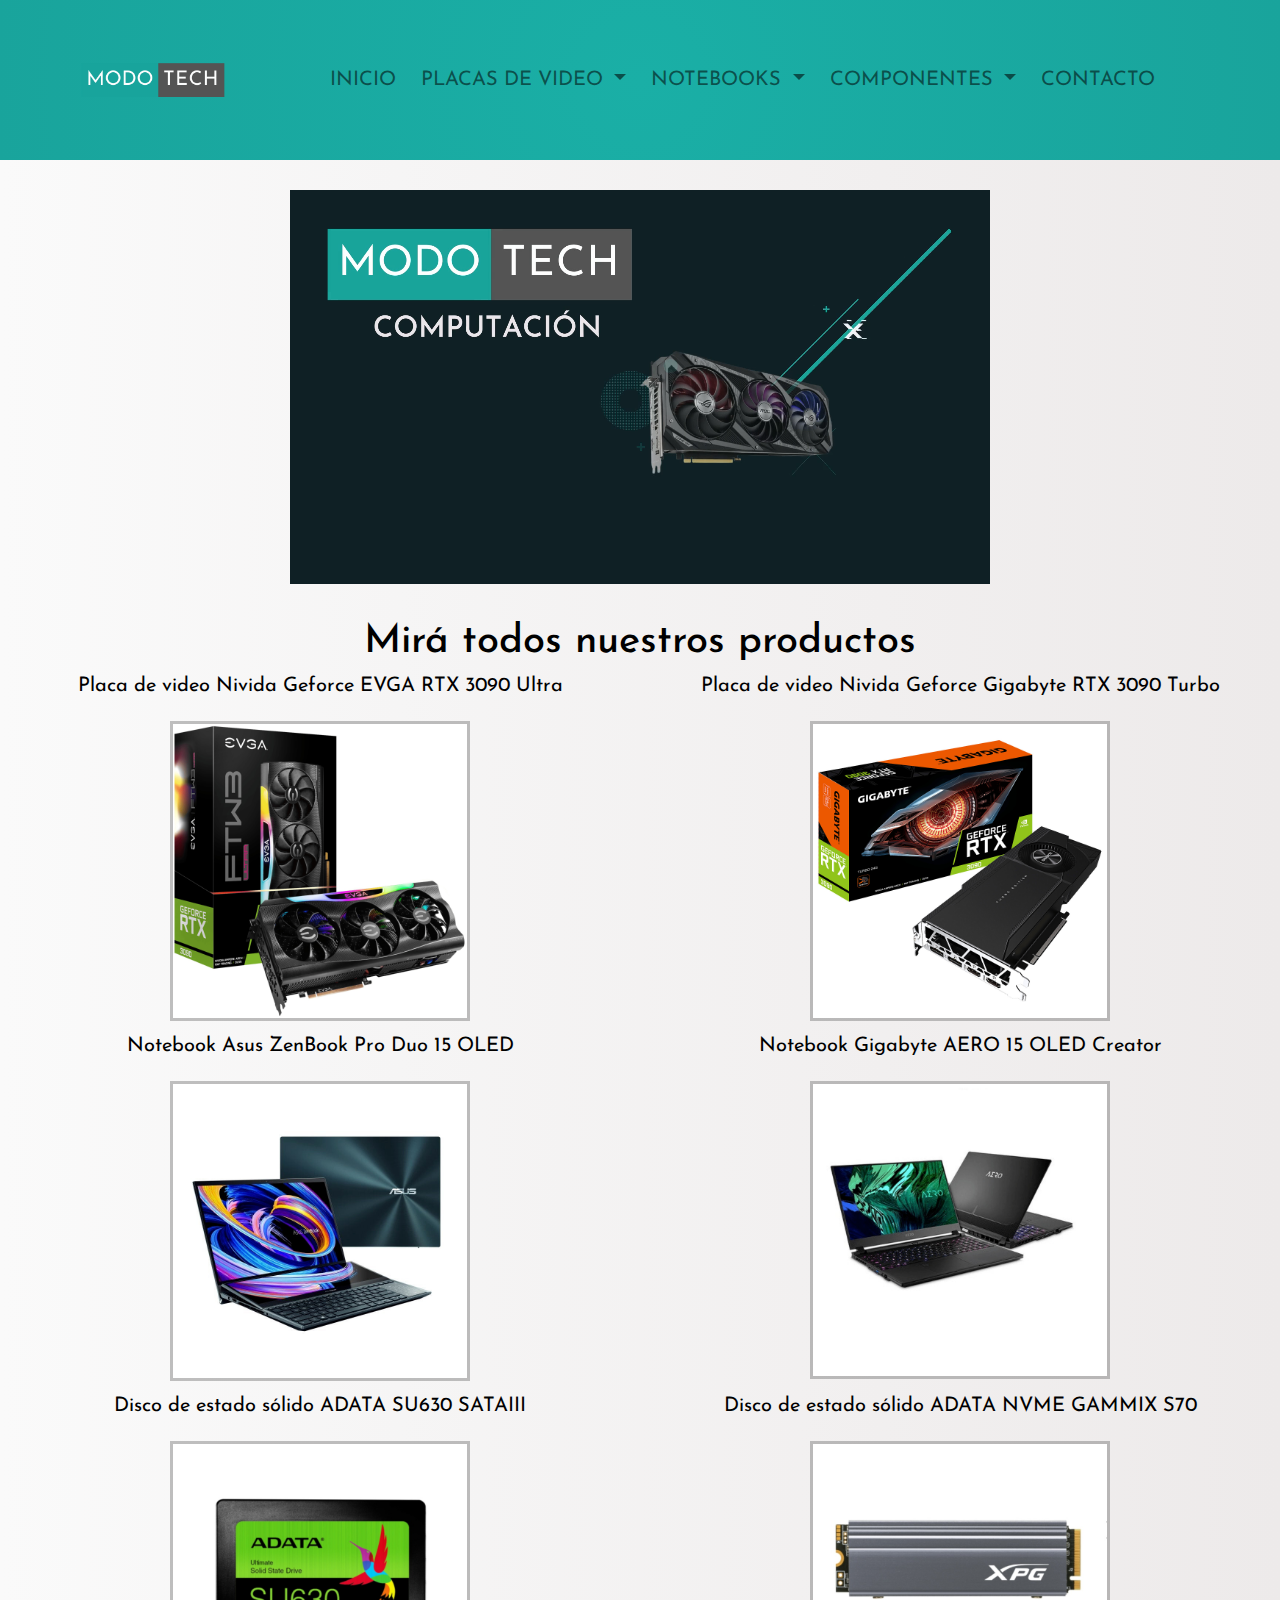
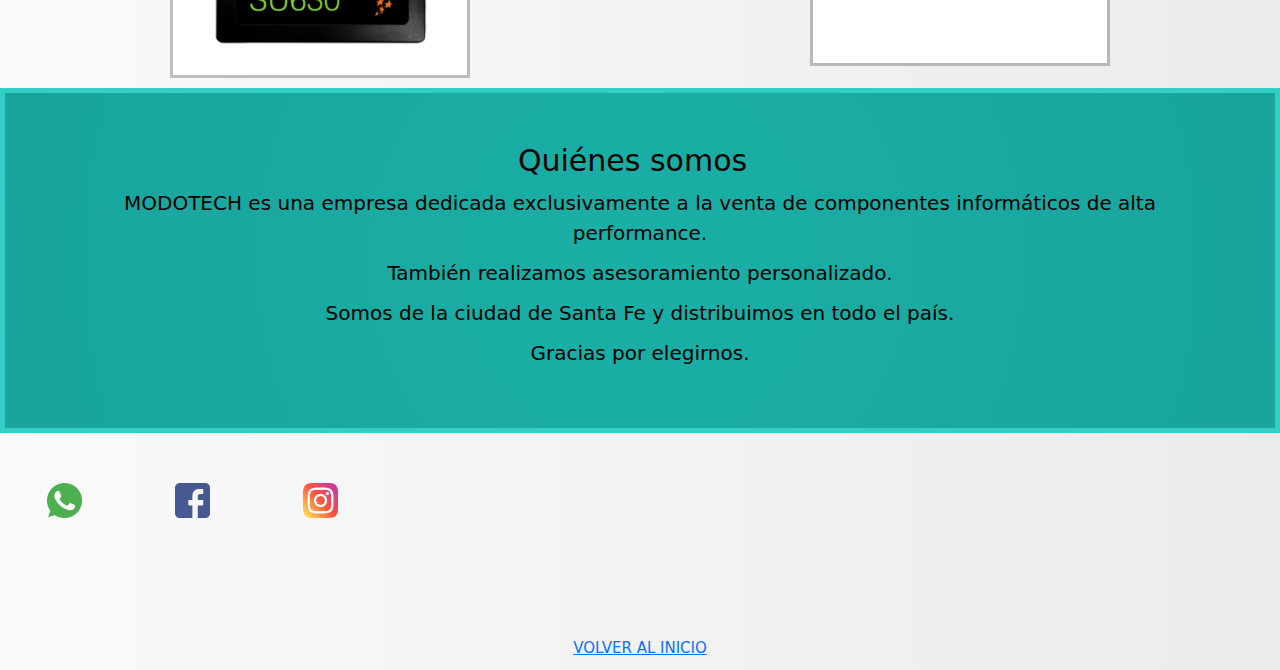
<file: index.html>
<!DOCTYPE html>
<html lang="en">

<head>
  <meta charset="UTF-8">
  <meta http-equiv="X-UA-Compatible" content="IE=edge">
  <meta name="viewport" content="width=device-width, initial-scale=1.0">
  <meta name="description" content="MODOTECH es una empresa dedicada exclusivamente a la venta de componentes informáticos de alta
  performance. Placas de video para gaming y minería. Santa Fe, Argentina">
  <meta name="keywords" content="INFORMATICA, COMPONENTES, PLACAS DE VIDEO, NOTEBOOKS, GAMER, MINERIA, SANTA FE">
  <link rel="stylesheet" href="css/bootstrap.min.css">
  <link rel="stylesheet" href="css/style.css">
  <title>MODOTECH</title>
</head>

<body>
  <header class="header">

    <nav class="header__encabezado navbar navbar-expand-lg navbar-light bg-light">
      <div class="container-fluid">
        <a class="header__logo" href="index.html"><img src="images/logo_sin_fondo.png" alt="logo modotech"
            width="100%"></a>
        <button class="navbar-toggler" type="button" data-bs-toggle="collapse" data-bs-target="#navbarNavDropdown"
          aria-controls="navbarNavDropdown" aria-expanded="false" aria-label="Toggle navigation">
          <span class="navbar-toggler-icon"></span>
        </button>
        <div class="header__nav collapse navbar-collapse" id="navbarNavDropdown">
          <ul class="navbar-nav">
            <li class="nav-item">
              <a class="nav-link" aria-current="page" href="index.html">Inicio</a>
            </li>
            <li class="nav-item dropdown">
              <a class="nav-link dropdown-toggle" href="pages/placas_video.html" id="navbarDropdownMenuLink"
                role="button" aria-expanded="false">
                Placas de Video
              </a>
              <ul class="dropdown-menu" aria-labelledby="navbarDropdownMenuLink">
                <li><a class="dropdown-item" href="pages/subitem_E3090.html">Nvidia EVGA FTW3 RTX 3090 Ultra</a></li>
                <li><a class="dropdown-item" href="pages/subitem_G3090.html">Nvidia Gigabyte RTX 3090 Turbo</a></li>
              </ul>
            </li>
            <li class="nav-item dropdown">
              <a class="nav-link dropdown-toggle" href="pages/notebooks.html" id="navbarDropdownMenuLink" role="button"
                aria-expanded="false">
                Notebooks
              </a>
              <ul class="dropdown-menu" aria-labelledby="navbarDropdownMenuLink">
                <li><a class="dropdown-item" href="pages/subitem_Asus.html">Asus ZenBook Pro Duo 15 OLED</a></li>
                <li><a class="dropdown-item" href="pages/subitem_Gigabyte.html">Gigabyte AERO 15 OLED Creator</a></li>
              </ul>
            </li>
            <li class="nav-item dropdown">
              <a class="nav-link dropdown-toggle" href="pages/componentes.html" id="navbarDropdownMenuLink"
                role="button" aria-expanded="false">
                Componentes
              </a>
              <ul class="dropdown-menu" aria-labelledby="navbarDropdownMenuLink">
                <li><a class="dropdown-item" href="pages/subitem_adataSU630.html">SSD ADATA SU630 SATAIII</a></li>
                <li><a class="dropdown-item" href="pages/subitem_adataS70.html">SSD ADATA NVME GAMMIX S70</a></li>
              </ul>
            </li>
            <li class="nav-item">
              <a class="nav-link" href="pages/contacto.html">Contacto</a>
            </li>
          </ul>
        </div>
      </div>
    </nav>

    <div class="header__bannerAnimado">
      <video src="images/banner_animado.mp4" autoplay muted width="100%"></video>
    </div>

  </header>

  <section class="productos">
    <h3 class="productos__title">Mirá todos nuestros productos</h3>

    <div class="productos__grilla">
      <p class="productos__grillaSubtitle1">Placa de video Nivida Geforce EVGA RTX 3090 Ultra</p>
      <a class="productos__grillaImg1" href="subitem_E3090.html"><img src="images/images_evgaUltra/E3090.jpg" alt="imagen EVGA 3090" width="100%"></a>
      <p class="productos__grillaSubtitle2">Placa de video Nivida Geforce Gigabyte RTX 3090 Turbo</p>
      <a class="productos__grillaImg2" href="subitem_G3090.html"><img src="images/images_gigabyteTurbo/G3090.jpg" alt="imagen Gigabyte 3090" width="100%"></a>
      <p class="productos__grillaSubtitle3">Notebook Asus ZenBook Pro Duo 15 OLED</p>
      <a class="productos__grillaImg3" href="subitem_Asus.html"><img src="images/images_asusZenBook/asus.jpg" alt="imagen Notebook Asus" width="100%"></a>
      <p class="productos__grillaSubtitle4">Notebook Gigabyte AERO 15 OLED Creator</p>
      <a class="productos__grillaImg4" href="subitem_Gigabyte.html"><img src="images/images_gigabyteAero/giga.jpg" alt="imagen Notebook Gigabyte" width="100%"></a>
      <p class="productos__grillaSubtitle5">Disco de estado sólido ADATA SU630 SATAIII</p>
      <a class="productos__grillaImg5" href="subitem_adataSU630.html"><img src="images/images_adataSU360/perfil1.jpg" alt="imagen ADATA SU630" width="100%"></a>
      <p class="productos__grillaSubtitle6">Disco de estado sólido ADATA NVME GAMMIX S70</p>
      <a class="productos__grillaImg6" href="subitem_adataS70.html"><img src="images/images_adataS70/perfil1.jpg" alt="imagen ADATA S70" width="100%"></a>
    </div>
  </section>

  <section class="quienesSomos">
    <h2 class="quienesSomos__title">Quiénes somos</h2>
    <p>MODOTECH es una empresa dedicada exclusivamente a la venta de componentes informáticos de alta
      performance.</p>
    <p>También realizamos asesoramiento personalizado.</p>
    <p>Somos de la ciudad de Santa Fe y distribuimos en todo el país.</p>
    <p>Gracias por elegirnos.</p>
  </section>

  <footer class="footer">
    <nav>
      <section class="footer__redesContacto">
        <div class="footer__redesContactoW">
          <a href="https://wa.me/+5493426118240" target="_blank"><img src="images/whatsapp.png" alt="logo whatsapp"
              width="35"></a>
        </div>
        <div class="footer__redesContactoF">
          <a href="https://www.facebook.com/mvsmodotech" target="_blank"><img src="images/facebook.png"
              alt="logo facebook" width="35"></a>
        </div>
        <div class="footer__redesContactoI">
          <a href="https://www.instagram.com/mvsmodotech/" target="_blank"><img src="images/instagram.png"
              alt="logo instagram" width="35"></a>
        </div>
        <div class="footer__redesContactoM">
          <iframe
            src="https://www.google.com/maps/embed?pb=!1m18!1m12!1m3!1d3396.703898064652!2d-60.72173118515084!3d-31.64195671436436!2m3!1f0!2f0!3f0!3m2!1i1024!2i768!4f13.1!3m3!1m2!1s0x95b5a9b4e618780f%3A0xcef8dc7813e2f527!2sParaguay%20%26%20Catamarca%2C%20Santa%20Fe!5e0!3m2!1ses-419!2sar!4v1629241493179!5m2!1ses-419!2sar"
            width="300" height="150" style="border:0;" allowfullscreen="" loading="lazy"></iframe>
        </div>
      </section>

      <div class="footer__volverInicio">
        <a href="index.html">Volver al inicio</a>
      </div>

    </nav>

  </footer>
  <script src="js/bootstrap.min.js"></script>
</body>

</html>
</file>
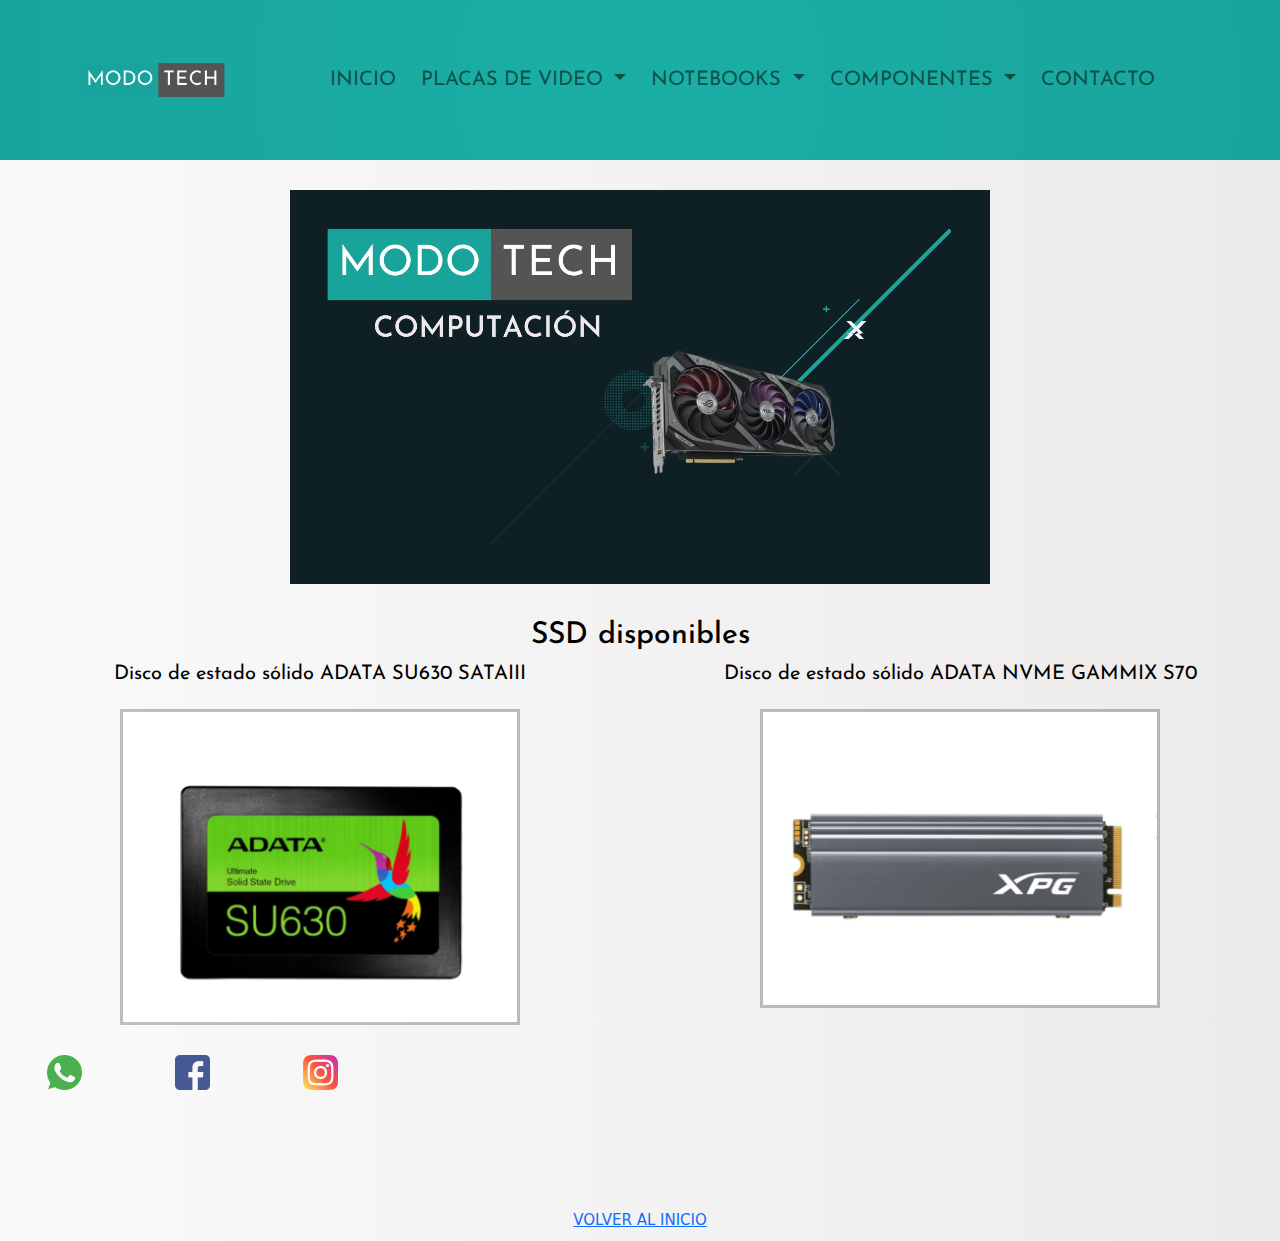
<file: pages/componentes.html>
<!DOCTYPE html>
<html lang="en">

<head>
    <meta charset="UTF-8">
    <meta http-equiv="X-UA-Compatible" content="IE=edge">
    <meta name="viewport" content="width=device-width, initial-scale=1.0">
    <meta name="description"
        content="En MODOTECH encontrarás los mejores componentes informáticos. Motherboards, SSD, HDD.">
    <meta name="keywords" content="NOTEBOOKS, PLACAS DE VIDEO, GAMER, PROCESADORES, SSD, HDD, MOTHERBOARD, PLACA MADRE">
    <link rel="stylesheet" href="../css/bootstrap.min.css">
    <link rel="stylesheet" href="../css/style.css">
    <title>Componentes</title>
</head>

<body>
    <header class="header">

        <nav class="header__encabezado navbar navbar-expand-lg navbar-light bg-light">
            <div class="container-fluid">
                <a class="header__logo" href="../index.html"><img src="../images/logo_sin_fondo.png" alt="logo modotech"
                        width="100%"></a>
                <button class="navbar-toggler" type="button" data-bs-toggle="collapse"
                    data-bs-target="#navbarNavDropdown" aria-controls="navbarNavDropdown" aria-expanded="false"
                    aria-label="Toggle navigation">
                    <span class="navbar-toggler-icon"></span>
                </button>
                <div class="header__nav collapse navbar-collapse" id="navbarNavDropdown">
                    <ul class="navbar-nav">
                        <li class="nav-item">
                            <a class="nav-link" aria-current="page" href="../index.html">Inicio</a>
                        </li>
                        <li class="nav-item dropdown">
                            <a class="nav-link dropdown-toggle" href="placas_video.html" id="navbarDropdownMenuLink"
                                role="button" aria-expanded="false">
                                Placas de Video
                            </a>
                            <ul class="dropdown-menu" aria-labelledby="navbarDropdownMenuLink">
                                <li><a class="dropdown-item" href="subitem_E3090.html">Nvidia EVGA FTW3 RTX 3090
                                        Ultra</a></li>
                                <li><a class="dropdown-item" href="subitem_G3090.html">Nvidia Gigabyte RTX 3090
                                        Turbo</a></li>
                            </ul>
                        </li>
                        <li class="nav-item dropdown">
                            <a class="nav-link dropdown-toggle" href="notebooks.html" id="navbarDropdownMenuLink"
                                role="button" aria-expanded="false">
                                Notebooks
                            </a>
                            <ul class="dropdown-menu" aria-labelledby="navbarDropdownMenuLink">
                                <li><a class="dropdown-item" href="subitem_Asus.html">Asus ZenBook Pro Duo 15 OLED</a>
                                </li>
                                <li><a class="dropdown-item" href="subitem_Gigabyte.html">Gigabyte AERO 15 OLED
                                        Creator</a></li>
                            </ul>
                        </li>
                        <li class="nav-item dropdown">
                            <a class="nav-link dropdown-toggle" href="componentes.html"
                                id="navbarDropdownMenuLink" role="button" aria-expanded="false">
                                Componentes
                            </a>
                            <ul class="dropdown-menu" aria-labelledby="navbarDropdownMenuLink">
                                <li><a class="dropdown-item" href="subitem_adataSU630.html">SSD ADATA SU630
                                        SATAIII</a></li>
                                <li><a class="dropdown-item" href="subitem_adataS70.html">SSD ADATA NVME GAMMIX
                                        S70</a></li>
                            </ul>
                        </li>
                        <li class="nav-item">
                            <a class="nav-link" href="contacto.html">Contacto</a>
                        </li>
                    </ul>
                </div>
            </div>
        </nav>

        <div class="header__bannerAnimado">
            <video src="../images/banner_animado.mp4" autoplay muted width="100%"></video>
        </div>

    </header>

    <section class="componentes">
        <h3 class="componentes__title">SSD disponibles</h3>

        <div class="componentes__grilla">
            <p class="componentes__grillaSubtitle1">Disco de estado sólido ADATA SU630 SATAIII</p>
            <a class="componentes__grillaImg1" href="subitem_adataSU630.html"><img
                    src="../images/images_adataSU360/perfil1.jpg" alt="imagen ADATA SU630" width="100%"></a>
            <p class="componentes__grillaSubtitle2">Disco de estado sólido ADATA NVME GAMMIX S70</p>
            <a class="componentes__grillaImg2" href="subitem_adataS70.html"><img
                    src="../images/images_adataS70/perfil1.jpg" alt="imagen ADATA S70" width="100%"></a>
        </div>
    </section>

    <footer class="footer">
        <nav>
            <section class="footer__redesContacto">
                <div class="footer__redesContactoW">
                    <a href="https://wa.me/+5493426118240" target="_blank"><img src="../images/whatsapp.png"
                            alt="logo whatsapp" width="35"></a>
                </div>
                <div class="footer__redesContactoF">
                    <a href="https://www.facebook.com/mvsmodotech" target="_blank"><img src="../images/facebook.png"
                            alt="logo facebook" width="35"></a>
                </div>
                <div class="footer__redesContactoI">
                    <a href="https://www.instagram.com/mvsmodotech/" target="_blank"><img src="../images/instagram.png"
                            alt="logo instagram" width="35"></a>
                </div>
                <div class="footer__redesContactoM">
                    <iframe
                        src="https://www.google.com/maps/embed?pb=!1m18!1m12!1m3!1d3396.703898064652!2d-60.72173118515084!3d-31.64195671436436!2m3!1f0!2f0!3f0!3m2!1i1024!2i768!4f13.1!3m3!1m2!1s0x95b5a9b4e618780f%3A0xcef8dc7813e2f527!2sParaguay%20%26%20Catamarca%2C%20Santa%20Fe!5e0!3m2!1ses-419!2sar!4v1629241493179!5m2!1ses-419!2sar"
                        width="300" height="150" style="border:0;" allowfullscreen="" loading="lazy"></iframe>
                </div>
            </section>
            
            <div class="footer__volverInicio">
                <a href="componentes.html">Volver al inicio</a>
            </div>

        </nav>

    </footer>
    <script src="../js/bootstrap.min.js"></script>
</body>

</html>
</file>
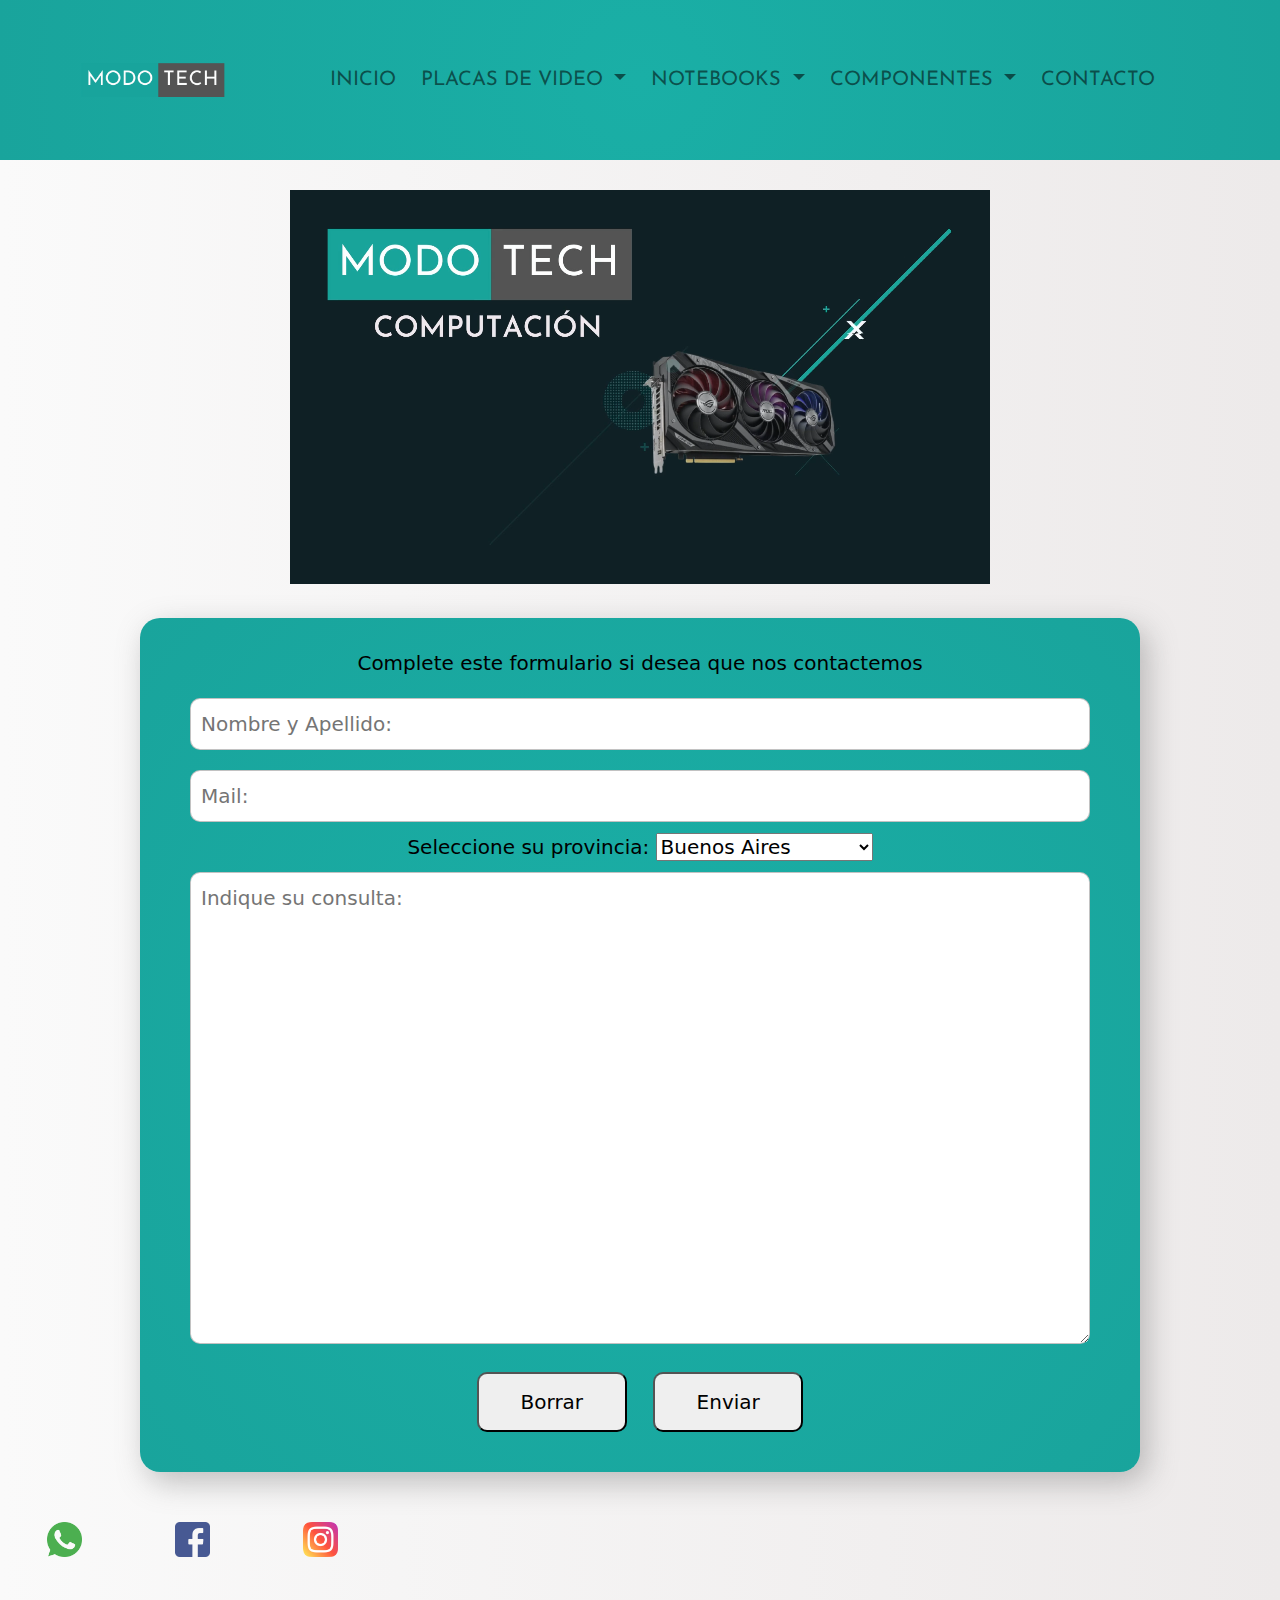
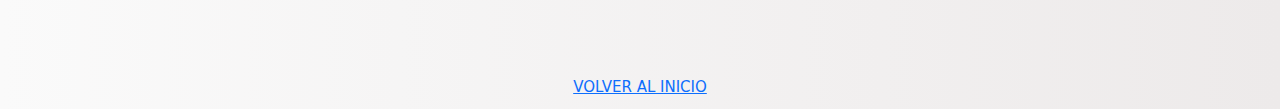
<file: pages/contacto.html>
<!DOCTYPE html>
<html lang="en">

<head>
    <meta charset="UTF-8">
    <meta http-equiv="X-UA-Compatible" content="IE=edge">
    <meta name="viewport" content="width=device-width, initial-scale=1.0">
    <meta name="description"
        content="Contactate con MODOTECH y te asesoraremos sobre cómo armar tu computadora o tu rig de minería.">
    <meta name="keywords" content="INFORMATICA, COMPONENTES, PLACAS DE VIDEO, NOTEBOOKS, GAMER, MINERIA, SANTA FE">
    <link rel="stylesheet" href="../css/bootstrap.min.css">
    <link rel="stylesheet" href="../css/style.css">
    <title>Contacto</title>
</head>

<body>
    <header class="header">

        <nav class="header__encabezado navbar navbar-expand-lg navbar-light bg-light">
            <div class="container-fluid">
                <a class="header__logo" href="../index.html"><img src="../images/logo_sin_fondo.png" alt="logo modotech"
                        width="100%"></a>
                <button class="navbar-toggler" type="button" data-bs-toggle="collapse"
                    data-bs-target="#navbarNavDropdown" aria-controls="navbarNavDropdown" aria-expanded="false"
                    aria-label="Toggle navigation">
                    <span class="navbar-toggler-icon"></span>
                </button>
                <div class="header__nav collapse navbar-collapse" id="navbarNavDropdown">
                    <ul class="navbar-nav">
                        <li class="nav-item">
                            <a class="nav-link" aria-current="page" href="../index.html">Inicio</a>
                        </li>
                        <li class="nav-item dropdown">
                            <a class="nav-link dropdown-toggle" href="placas_video.html" id="navbarDropdownMenuLink"
                                role="button" aria-expanded="false">
                                Placas de Video
                            </a>
                            <ul class="dropdown-menu" aria-labelledby="navbarDropdownMenuLink">
                                <li><a class="dropdown-item" href="subitem_E3090.html">Nvidia EVGA FTW3 RTX 3090
                                        Ultra</a></li>
                                <li><a class="dropdown-item" href="subitem_G3090.html">Nvidia Gigabyte RTX 3090
                                        Turbo</a></li>
                            </ul>
                        </li>
                        <li class="nav-item dropdown">
                            <a class="nav-link dropdown-toggle" href="notebooks.html" id="navbarDropdownMenuLink"
                                role="button" aria-expanded="false">
                                Notebooks
                            </a>
                            <ul class="dropdown-menu" aria-labelledby="navbarDropdownMenuLink">
                                <li><a class="dropdown-item" href="subitem_Asus.html">Asus ZenBook Pro Duo 15 OLED</a>
                                </li>
                                <li><a class="dropdown-item" href="subitem_Gigabyte.html">Gigabyte AERO 15 OLED
                                        Creator</a></li>
                            </ul>
                        </li>
                        <li class="nav-item dropdown">
                            <a class="nav-link dropdown-toggle" href="componentes.html"
                                id="navbarDropdownMenuLink" role="button" aria-expanded="false">
                                Componentes
                            </a>
                            <ul class="dropdown-menu" aria-labelledby="navbarDropdownMenuLink">
                                <li><a class="dropdown-item" href="subitem_adataSU630.html">SSD ADATA SU630
                                        SATAIII</a></li>
                                <li><a class="dropdown-item" href="subitem_adataS70.html">SSD ADATA NVME GAMMIX
                                        S70</a></li>
                            </ul>
                        </li>
                        <li class="nav-item">
                            <a class="nav-link" href="contacto.html">Contacto</a>
                        </li>
                    </ul>
                </div>
            </div>
        </nav>

        <div class="header__bannerAnimado">
            <video src="../images/banner_animado.mp4" autoplay muted width="100%"></video>
        </div>

    </header>

    <section class="formularioContacto">
        <p>Complete este formulario si desea que nos contactemos</p>
        <form>
            <div>
                <input required name="nombre" id="nombre" type="text" class="formularioContacto__datos"
                    placeholder="Nombre y Apellido:">
            </div>
            <div>
                <input required name="email" id="email" type="email" class="formularioContacto__datos"
                    placeholder="Mail:">
            </div>
            <div>
                <label for="provincia">Seleccione su provincia:</label>
                <select required name="provincia" class="datos">
                    <option value="buenosaires">Buenos Aires</option>
                    <option value="catamarca">Catamarca</option>
                    <option value="chaco">Chaco</option>
                    <option value="chubut">Chubut</option>
                    <option value="cordoba">Córdoba</option>
                    <option value="corrientes">Corrientes</option>
                    <option value="entrerios">Entre Ríos</option>
                    <option value="formosa">Formosa</option>
                    <option value="jujuy">Jujuy</option>
                    <option value="lapampa">La Pampa</option>
                    <option value="larioja">La Rioja</option>
                    <option value="mendoza">Medoza</option>
                    <option value="misiones">Misiones</option>
                    <option value="neuquen">Neuquén</option>
                    <option value="rionegro">Río Negro</option>
                    <option value="salta">Salta</option>
                    <option value="sanjuan">San Juan</option>
                    <option value="sanluis">San Luis</option>
                    <option value="santacruz">Santa Cruz</option>
                    <option value="santafe">Santa Fe</option>
                    <option value="santiagodelestero">Santiago del Estero</option>
                    <option value="tierradelfuego">Tierra del Fuego</option>
                    <option value="tucuman">Tucumán</option>
                </select>
            </div>

            <div>
                <textarea required name="consulta" id="consulta" cols="50" rows="15" maxlength="250"
                    class="formularioContacto__datos" placeholder="Indique su consulta:"></textarea>
            </div>

            <div>
                <input type="reset" value="Borrar" class="formularioContacto__boton">
                <input type="submit" value="Enviar" class="formularioContacto__boton">
            </div>
        </form>
    </section>

    <footer class="footer">
        <nav>
            <section class="footer__redesContacto">
                <div class="footer__redesContactoW">
                    <a href="https://wa.me/+5493426118240" target="_blank"><img src="../images/whatsapp.png"
                            alt="logo whatsapp" width="35"></a>
                </div>
                <div class="footer__redesContactoF">
                    <a href="https://www.facebook.com/mvsmodotech" target="_blank"><img src="../images/facebook.png"
                            alt="logo facebook" width="35"></a>
                </div>
                <div class="footer__redesContactoI">
                    <a href="https://www.instagram.com/mvsmodotech/" target="_blank"><img src="../images/instagram.png"
                            alt="logo instagram" width="35"></a>
                </div>
                <div class="footer__redesContactoM">
                    <iframe
                        src="https://www.google.com/maps/embed?pb=!1m18!1m12!1m3!1d3396.703898064652!2d-60.72173118515084!3d-31.64195671436436!2m3!1f0!2f0!3f0!3m2!1i1024!2i768!4f13.1!3m3!1m2!1s0x95b5a9b4e618780f%3A0xcef8dc7813e2f527!2sParaguay%20%26%20Catamarca%2C%20Santa%20Fe!5e0!3m2!1ses-419!2sar!4v1629241493179!5m2!1ses-419!2sar"
                        width="300" height="150" style="border:0;" allowfullscreen="" loading="lazy"></iframe>
                </div>
            </section>
            
            <div class="footer__volverInicio">
                <a href="contacto.html">Volver al inicio</a>
            </div>

        </nav>

    </footer>
    <script src="../js/bootstrap.min.js"></script>
</body>

</html>
</file>
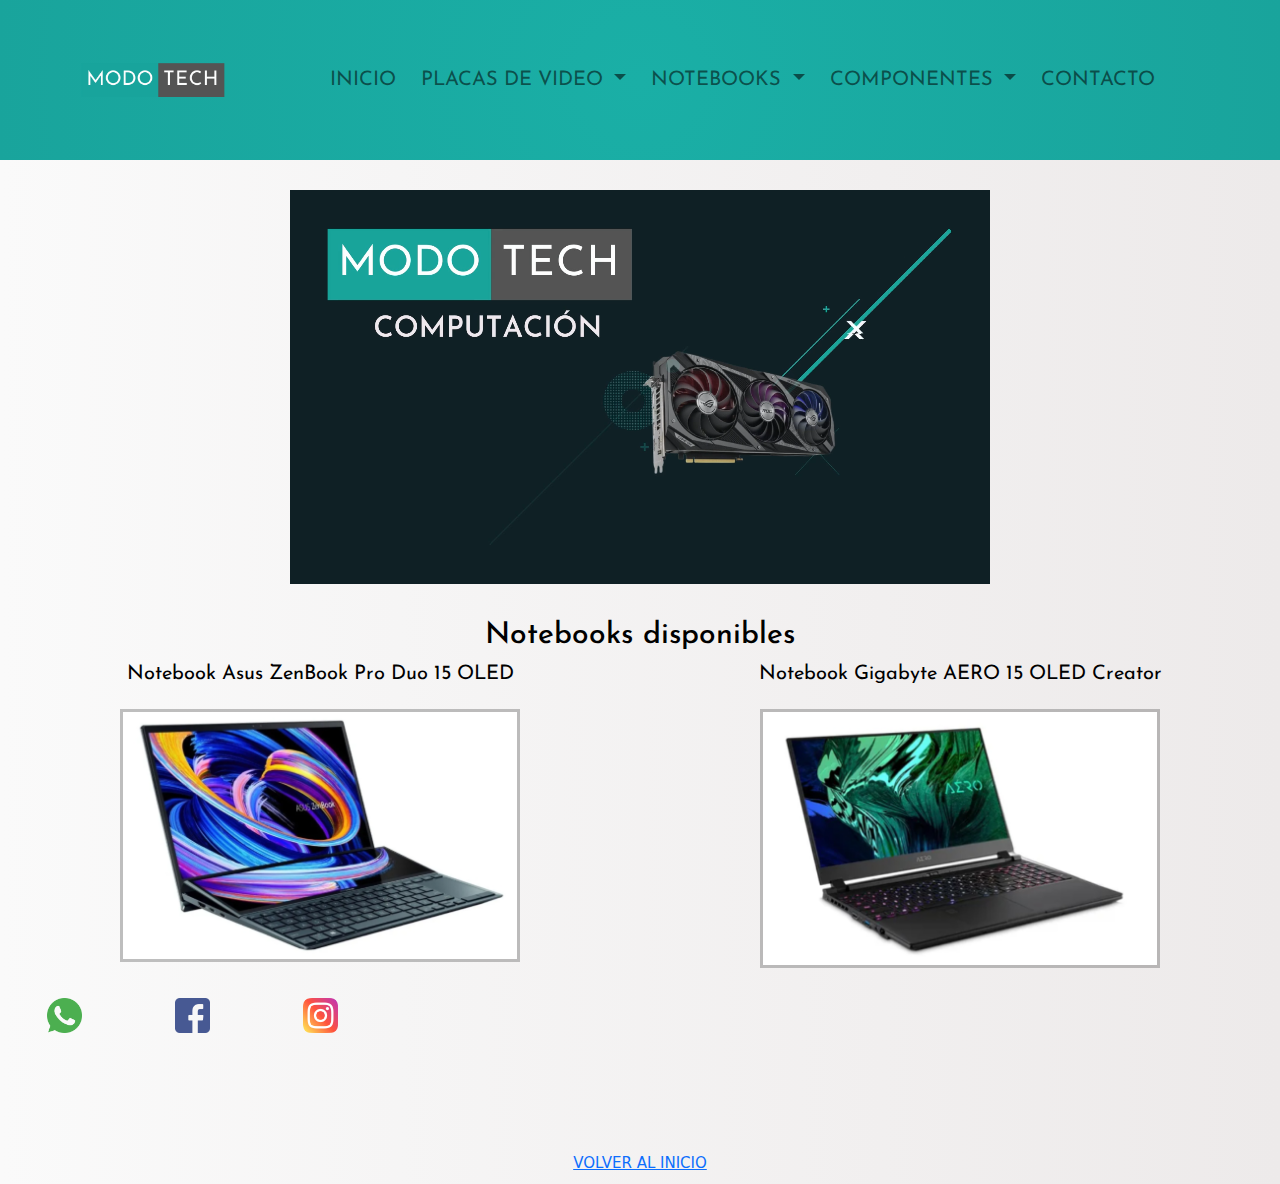
<file: pages/notebooks.html>
<!DOCTYPE html>
<html lang="en">

<head>
    <meta charset="UTF-8">
    <meta http-equiv="X-UA-Compatible" content="IE=edge">
    <meta name="viewport" content="width=device-width, initial-scale=1.0">
    <meta name="description" content="En MODOTECH encontrarás las mejores notebooks de alta prestación en gráficas.">
    <meta name="keywords" content="NOTEBOOKS, VIDEOJUEGOS, GAMER, DISEÑO, EDICIÓN">
    <link rel="stylesheet" href="../css/bootstrap.min.css">
    <link rel="stylesheet" href="../css/style.css">
    <title>Notebooks</title>
</head>

<body>
    <header class="header">

        <nav class="header__encabezado navbar navbar-expand-lg navbar-light bg-light">
            <div class="container-fluid">
                <a class="header__logo" href="../index.html"><img src="../images/logo_sin_fondo.png" alt="logo modotech"
                        width="100%"></a>
                <button class="navbar-toggler" type="button" data-bs-toggle="collapse"
                    data-bs-target="#navbarNavDropdown" aria-controls="navbarNavDropdown" aria-expanded="false"
                    aria-label="Toggle navigation">
                    <span class="navbar-toggler-icon"></span>
                </button>
                <div class="header__nav collapse navbar-collapse" id="navbarNavDropdown">
                    <ul class="navbar-nav">
                        <li class="nav-item">
                            <a class="nav-link" aria-current="page" href="../index.html">Inicio</a>
                        </li>
                        <li class="nav-item dropdown">
                            <a class="nav-link dropdown-toggle" href="placas_video.html" id="navbarDropdownMenuLink"
                                role="button" aria-expanded="false">
                                Placas de Video
                            </a>
                            <ul class="dropdown-menu" aria-labelledby="navbarDropdownMenuLink">
                                <li><a class="dropdown-item" href="subitem_E3090.html">Nvidia EVGA FTW3 RTX 3090
                                        Ultra</a></li>
                                <li><a class="dropdown-item" href="subitem_G3090.html">Nvidia Gigabyte RTX 3090
                                        Turbo</a></li>
                            </ul>
                        </li>
                        <li class="nav-item dropdown">
                            <a class="nav-link dropdown-toggle" href="notebooks.html" id="navbarDropdownMenuLink"
                                role="button" aria-expanded="false">
                                Notebooks
                            </a>
                            <ul class="dropdown-menu" aria-labelledby="navbarDropdownMenuLink">
                                <li><a class="dropdown-item" href="subitem_Asus.html">Asus ZenBook Pro Duo 15 OLED</a>
                                </li>
                                <li><a class="dropdown-item" href="subitem_Gigabyte.html">Gigabyte AERO 15 OLED
                                        Creator</a></li>
                            </ul>
                        <li class="nav-item dropdown">
                            <a class="nav-link dropdown-toggle" href="componentes.html"
                                id="navbarDropdownMenuLink" role="button" aria-expanded="false">
                                Componentes
                            </a>
                            <ul class="dropdown-menu" aria-labelledby="navbarDropdownMenuLink">
                                <li><a class="dropdown-item" href="subitem_adataSU630.html">SSD ADATA SU630
                                        SATAIII</a></li>
                                <li><a class="dropdown-item" href="subitem_adataS70.html">SSD ADATA NVME GAMMIX
                                        S70</a></li>
                            </ul>
                        </li>
                        <li class="nav-item">
                            <a class="nav-link" href="contacto.html">Contacto</a>
                        </li>
                    </ul>
                </div>
            </div>
        </nav>

        <div class="header__bannerAnimado">
            <video src="../images/banner_animado.mp4" autoplay muted width="100%"></video>
        </div>

    </header>

    <section class="notebooks">
        <h3 class="notebooks__title">Notebooks disponibles</h3>
        
        <div class="notebooks__grilla">
            <p class="notebooks__grillaSubtitle1">Notebook Asus ZenBook Pro Duo 15 OLED</p>
            <a class="notebooks__grillaImg1" href="subitem_Asus.html"><img src="../images/images_asusZenBook/perfil1.jpg"
                    alt="imagen notebook Asus" width="100%"></a>
            <p class="notebooks__grillaSubtitle2">Notebook Gigabyte AERO 15 OLED Creator</p>
            <a class="notebooks__grillaImg2" href="subitem_Gigabyte.html"><img src="../images/images_gigabyteAero/perfil1.jpg"
                    alt="imagen notebook Gigabyte" width="100%"></a>
        </div>
    </section>


    <footer class="footer">
        <nav>
            <section class="footer__redesContacto">
                <div class="footer__redesContactoW">
                    <a href="https://wa.me/+5493426118240" target="_blank"><img src="../images/whatsapp.png"
                            alt="logo whatsapp" width="35"></a>
                </div>
                <div class="footer__redesContactoF">
                    <a href="https://www.facebook.com/mvsmodotech" target="_blank"><img src="../images/facebook.png"
                            alt="logo facebook" width="35"></a>
                </div>
                <div class="footer__redesContactoI">
                    <a href="https://www.instagram.com/mvsmodotech/" target="_blank"><img src="../images/instagram.png"
                            alt="logo instagram" width="35"></a>
                </div>
                <div class="footer__redesContactoM">
                    <iframe
                        src="https://www.google.com/maps/embed?pb=!1m18!1m12!1m3!1d3396.703898064652!2d-60.72173118515084!3d-31.64195671436436!2m3!1f0!2f0!3f0!3m2!1i1024!2i768!4f13.1!3m3!1m2!1s0x95b5a9b4e618780f%3A0xcef8dc7813e2f527!2sParaguay%20%26%20Catamarca%2C%20Santa%20Fe!5e0!3m2!1ses-419!2sar!4v1629241493179!5m2!1ses-419!2sar"
                        width="300" height="150" style="border:0;" allowfullscreen="" loading="lazy"></iframe>
                </div>
            </section>
            
            <div class="footer__volverInicio">
                <a href="notebooks.html">Volver al inicio</a>
            </div>

        </nav>

    </footer>
    <script src="../js/bootstrap.min.js"></script>
</body>

</html>
</file>
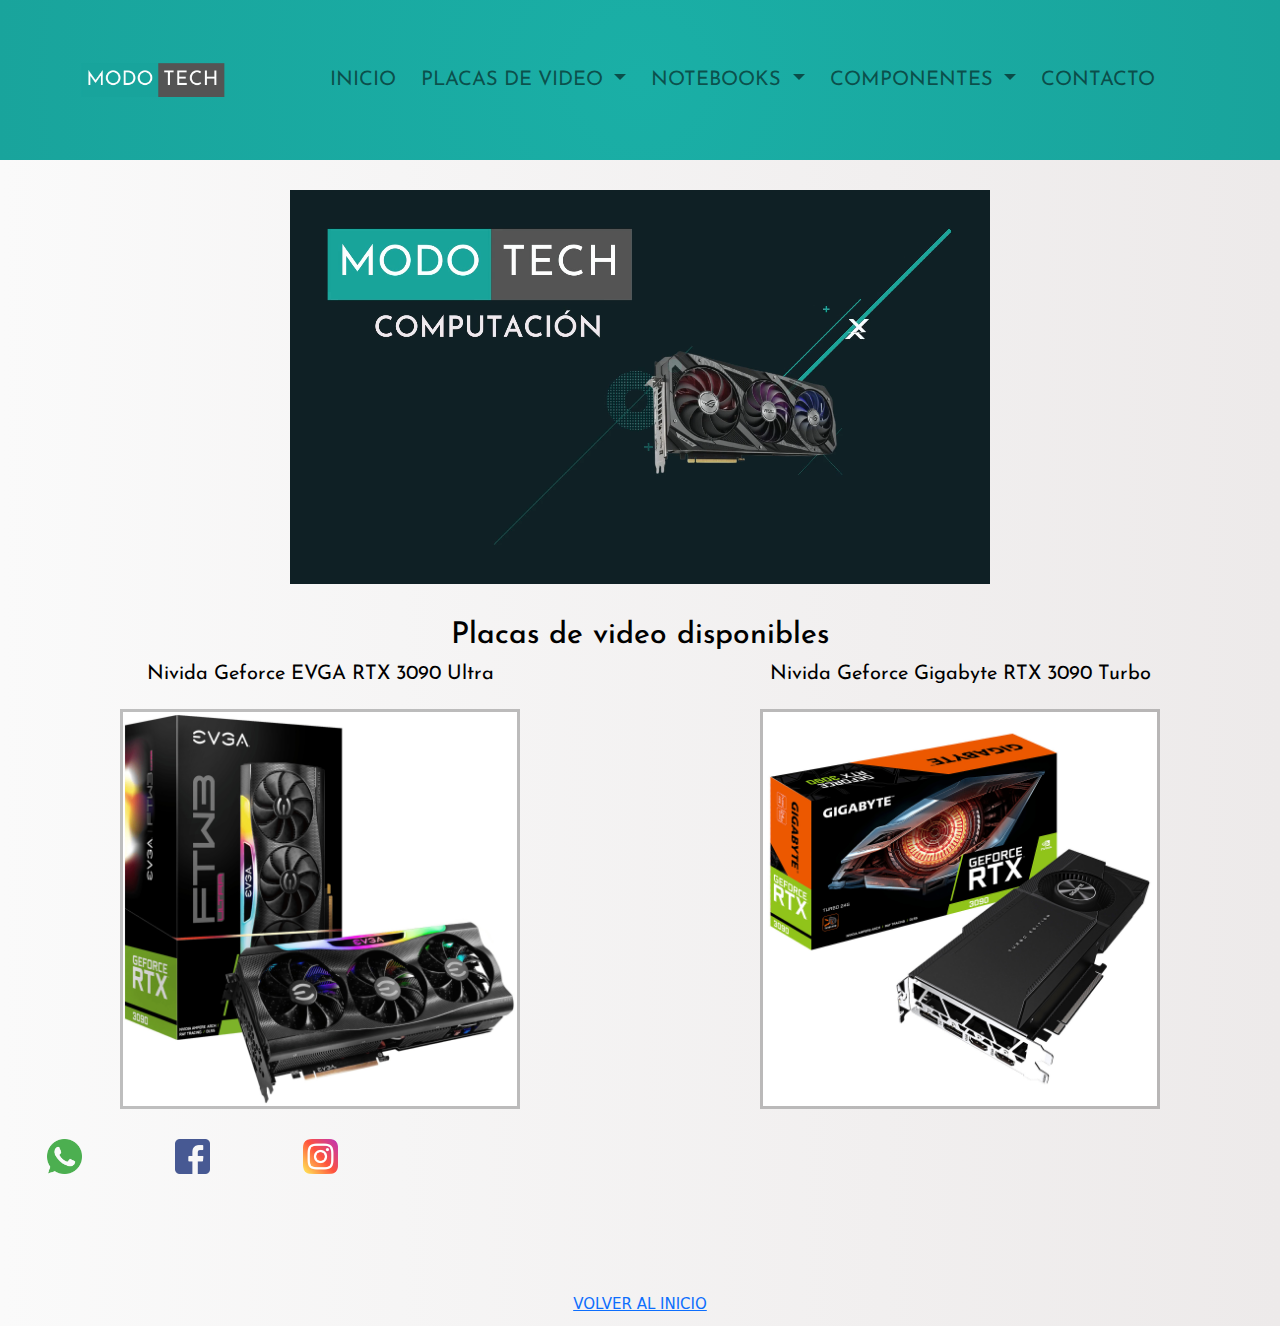
<file: pages/placas_video.html>
<!DOCTYPE html>
<html lang="en">

<head>
    <meta charset="UTF-8">
    <meta http-equiv="X-UA-Compatible" content="IE=edge">
    <meta name="viewport" content="width=device-width, initial-scale=1.0">
    <meta name="description" content="En MODOTECH encontrarás las mejores placas de video para gaming y minería.">
    <meta name="keywords" content="PLACAS DE VIDEO, VIDEOJUEGOS, GAMER, MINERIA, RIG">
    <link rel="stylesheet" href="../css/bootstrap.min.css">
    <link rel="stylesheet" href="../css/style.css">
    <title>Placas de Video</title>
</head>

<body>
    <header class="header">

        <nav class="header__encabezado navbar navbar-expand-lg navbar-light bg-light">
            <div class="container-fluid">
                <a class="header__logo" href="../index.html"><img src="../images/logo_sin_fondo.png" alt="logo modotech"
                        width="100%"></a>
                <button class="navbar-toggler" type="button" data-bs-toggle="collapse"
                    data-bs-target="#navbarNavDropdown" aria-controls="navbarNavDropdown" aria-expanded="false"
                    aria-label="Toggle navigation">
                    <span class="navbar-toggler-icon"></span>
                </button>
                <div class="header__nav collapse navbar-collapse" id="navbarNavDropdown">
                    <ul class="navbar-nav">
                        <li class="nav-item">
                            <a class="nav-link" aria-current="page" href="../index.html">Inicio</a>
                        </li>
                        <li class="nav-item dropdown">
                            <a class="nav-link dropdown-toggle" href="placas_video.html" id="navbarDropdownMenuLink"
                                role="button" aria-expanded="false">
                                Placas de Video
                            </a>
                            <ul class="dropdown-menu" aria-labelledby="navbarDropdownMenuLink">
                                <li><a class="dropdown-item" href="subitem_E3090.html">Nvidia EVGA FTW3 RTX 3090
                                        Ultra</a></li>
                                <li><a class="dropdown-item" href="subitem_G3090.html">Nvidia Gigabyte RTX 3090
                                        Turbo</a></li>
                            </ul>
                        </li>
                        <li class="nav-item dropdown">
                            <a class="nav-link dropdown-toggle" href="notebooks.html" id="navbarDropdownMenuLink"
                                role="button" aria-expanded="false">
                                Notebooks
                            </a>
                            <ul class="dropdown-menu" aria-labelledby="navbarDropdownMenuLink">
                                <li><a class="dropdown-item" href="subitem_Asus.html">Asus ZenBook Pro Duo 15 OLED</a>
                                </li>
                                <li><a class="dropdown-item" href="subitem_Gigabyte.html">Gigabyte AERO 15 OLED
                                        Creator</a></li>
                            </ul>
                        </li>
                        <li class="nav-item dropdown">
                            <a class="nav-link dropdown-toggle" href="componentes.html"
                                id="navbarDropdownMenuLink" role="button" aria-expanded="false">
                                Componentes
                            </a>
                            <ul class="dropdown-menu" aria-labelledby="navbarDropdownMenuLink">
                                <li><a class="dropdown-item" href="subitem_adataSU630.html">SSD ADATA SU630
                                        SATAIII</a></li>
                                <li><a class="dropdown-item" href="subitem_adataS70.html">SSD ADATA NVME GAMMIX
                                        S70</a></li>
                            </ul>
                        </li>
                        <li class="nav-item">
                            <a class="nav-link" href="contacto.html">Contacto</a>
                        </li>
                    </ul>
                </div>
            </div>
        </nav>

        <div class="header__bannerAnimado">
            <video src="../images/banner_animado.mp4" autoplay muted width="100%"></video>
        </div>

    </header>

    <section class="placas">
        <h3 class="placas__title">Placas de video disponibles</h3>

        <div class="placas__grilla">
            <p class="placas__grillaSubtitle1">Nivida Geforce EVGA RTX 3090 Ultra</p>
            <a class="placas__grillaImg1" href="subitem_E3090.html"><img src="../images/images_evgaUltra/E3090.jpg"
                    alt="imagen EVGA 3090" width="100%"></a>
            <p class="placas__grillaSubtitle2">Nivida Geforce Gigabyte RTX 3090 Turbo</p>
            <a class="placas__grillaImg2" href="subitem_G3090.html"><img src="../images/images_gigabyteTurbo/G3090.jpg"
                    alt="imagen Gigabyte 3090" width="100%"></a>
        </div>
    </section>


    <footer class="footer">
        <nav>
            <section class="footer__redesContacto">
                <div class="footer__redesContactoW">
                    <a href="https://wa.me/+5493426118240" target="_blank"><img src="../images/whatsapp.png"
                            alt="logo whatsapp" width="35"></a>
                </div>
                <div class="footer__redesContactoF">
                    <a href="https://www.facebook.com/mvsmodotech" target="_blank"><img src="../images/facebook.png"
                            alt="logo facebook" width="35"></a>
                </div>
                <div class="footer__redesContactoI">
                    <a href="https://www.instagram.com/mvsmodotech/" target="_blank"><img src="../images/instagram.png"
                            alt="logo instagram" width="35"></a>
                </div>
                <div class="footer__redesContactoM">
                    <iframe
                        src="https://www.google.com/maps/embed?pb=!1m18!1m12!1m3!1d3396.703898064652!2d-60.72173118515084!3d-31.64195671436436!2m3!1f0!2f0!3f0!3m2!1i1024!2i768!4f13.1!3m3!1m2!1s0x95b5a9b4e618780f%3A0xcef8dc7813e2f527!2sParaguay%20%26%20Catamarca%2C%20Santa%20Fe!5e0!3m2!1ses-419!2sar!4v1629241493179!5m2!1ses-419!2sar"
                        width="300" height="150" style="border:0;" allowfullscreen="" loading="lazy"></iframe>
                </div>
            </section>
            
            <div class="footer__volverInicio">
                <a href="placas_video.html">Volver al inicio</a>
            </div>

        </nav>

    </footer>
    <script src="../js/bootstrap.min.js"></script>
</body>

</html>
</file>
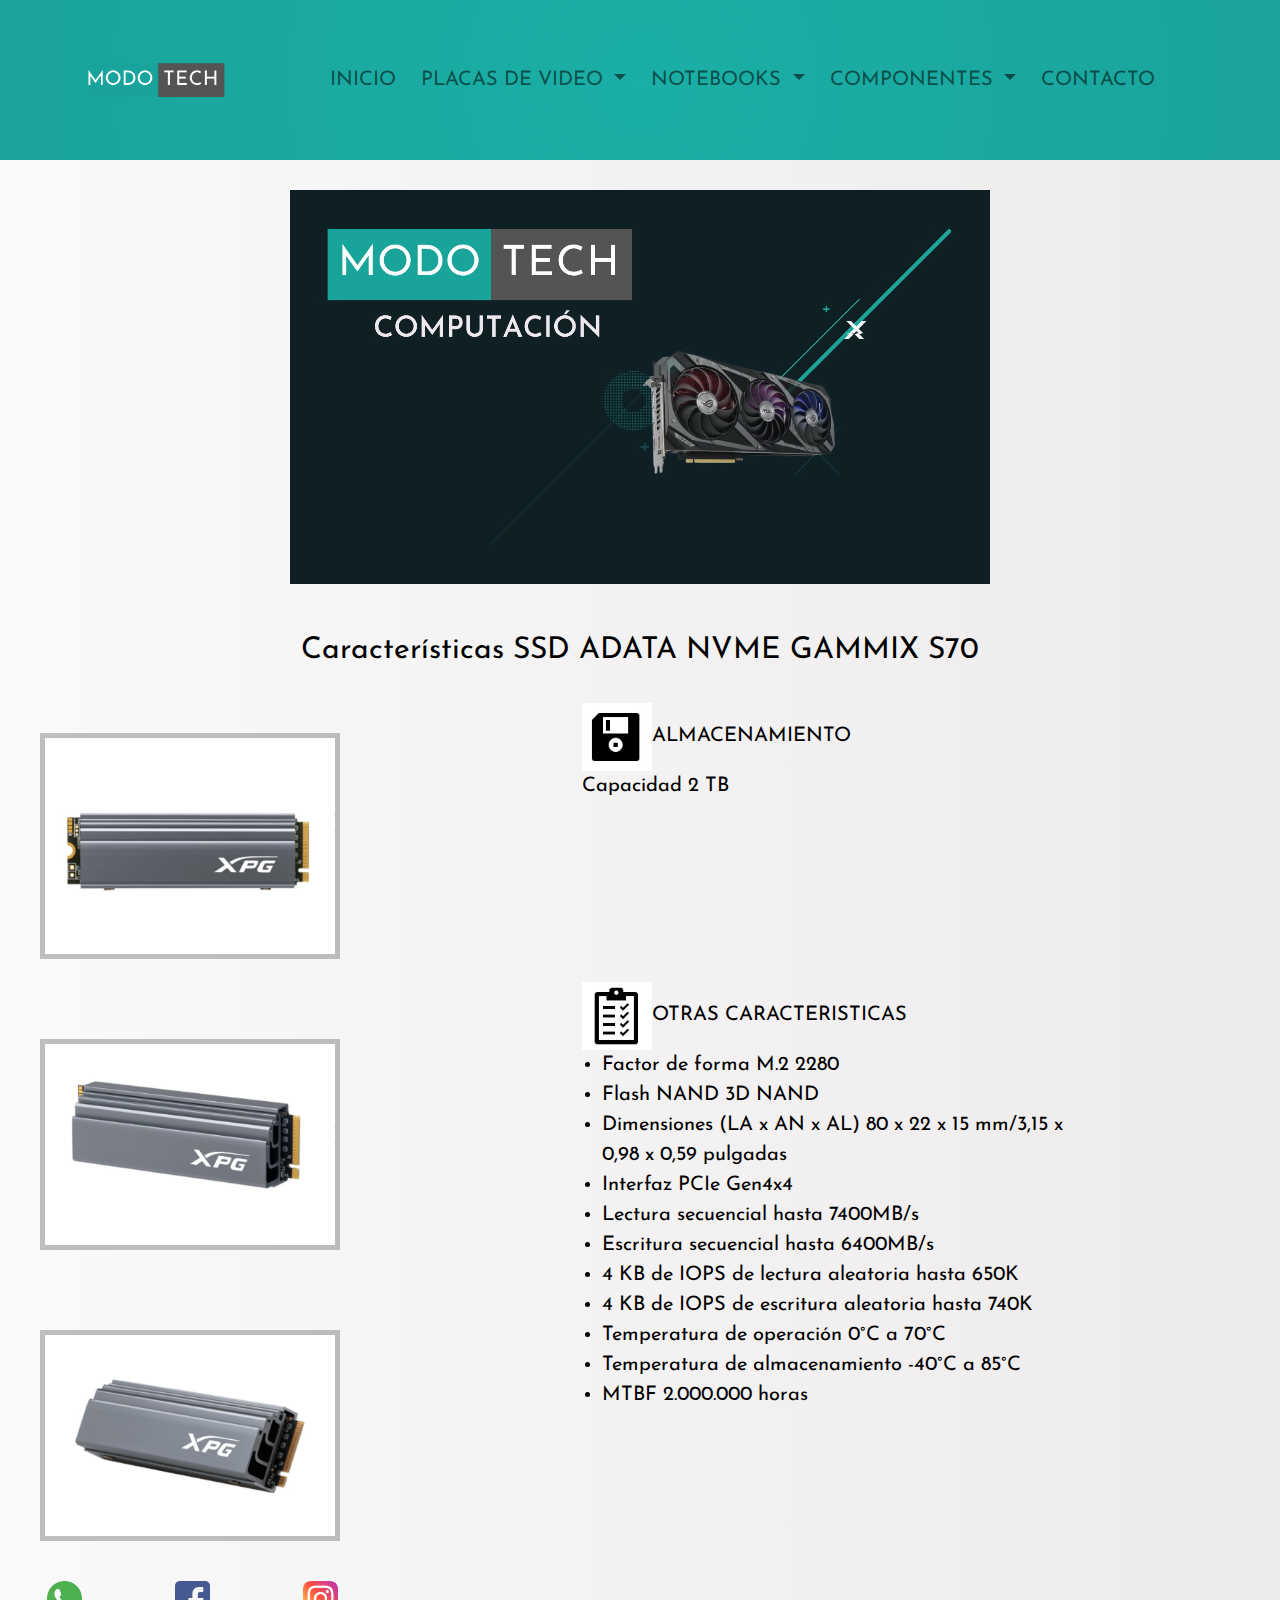
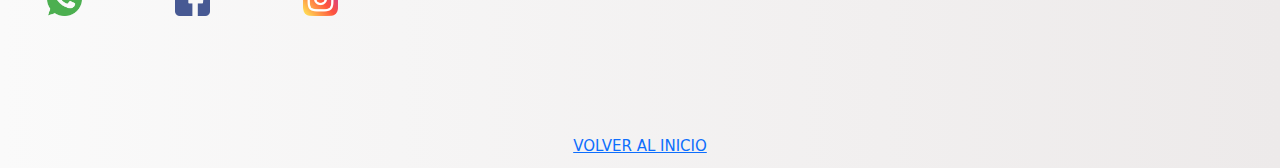
<file: pages/subitem_adataS70.html>
<!DOCTYPE html>
<html lang="en">

<head>
    <meta charset="UTF-8">
    <meta http-equiv="X-UA-Compatible" content="IE=edge">
    <meta name="viewport" content="width=device-width, initial-scale=1.0">
    <meta name="description" content="En MODOTECH encontrarás los mejores componentes informáticos. Motherboards, SSD, HDD.">
    <meta name="keywords" content="NOTEBOOKS, PLACAS DE VIDEO, GAMER, PROCESADORES, SSD, HDD, MOTHERBOARD, PLACA MADRE">
    <link rel="stylesheet" href="../css/bootstrap.min.css">
    <link rel="stylesheet" href="../css/style.css">
    <title>SSD ADATA S70</title>
</head>

<body>
    <header class="header">

        <nav class="header__encabezado navbar navbar-expand-lg navbar-light bg-light">
            <div class="container-fluid">
                <a class="header__logo" href="../index.html"><img src="../images/logo_sin_fondo.png" alt="logo modotech"
                        width="100%"></a>
                <button class="navbar-toggler" type="button" data-bs-toggle="collapse"
                    data-bs-target="#navbarNavDropdown" aria-controls="navbarNavDropdown" aria-expanded="false"
                    aria-label="Toggle navigation">
                    <span class="navbar-toggler-icon"></span>
                </button>
                <div class="header__nav collapse navbar-collapse" id="navbarNavDropdown">
                    <ul class="navbar-nav">
                        <li class="nav-item">
                            <a class="nav-link" aria-current="page" href="../index.html">Inicio</a>
                        </li>
                        <li class="nav-item dropdown">
                            <a class="nav-link dropdown-toggle" href="placas_video.html" id="navbarDropdownMenuLink"
                                role="button" aria-expanded="false">
                                Placas de Video
                            </a>
                            <ul class="dropdown-menu" aria-labelledby="navbarDropdownMenuLink">
                                <li><a class="dropdown-item" href="subitem_E3090.html">Nvidia EVGA FTW3 RTX 3090
                                        Ultra</a></li>
                                <li><a class="dropdown-item" href="subitem_G3090.html">Nvidia Gigabyte RTX 3090
                                        Turbo</a></li>
                            </ul>
                        </li>
                        <li class="nav-item dropdown">
                            <a class="nav-link dropdown-toggle" href="notebooks.html" id="navbarDropdownMenuLink"
                                role="button" aria-expanded="false">
                                Notebooks
                            </a>
                            <ul class="dropdown-menu" aria-labelledby="navbarDropdownMenuLink">
                                <li><a class="dropdown-item" href="subitem_Asus.html">Asus ZenBook Pro Duo 15 OLED</a>
                                </li>
                                <li><a class="dropdown-item" href="subitem_Gigabyte.html">Gigabyte AERO 15 OLED
                                        Creator</a></li>
                            </ul>
                        </li>
                        <li class="nav-item dropdown">
                            <a class="nav-link dropdown-toggle" href="componentes.html" id="navbarDropdownMenuLink"
                                role="button" aria-expanded="false">
                                Componentes
                            </a>
                            <ul class="dropdown-menu" aria-labelledby="navbarDropdownMenuLink">
                                <li><a class="dropdown-item" href="subitem_adataSU630.html">SSD ADATA SU630
                                        SATAIII</a></li>
                                <li><a class="dropdown-item" href="subitem_adataS70.html">SSD ADATA NVME GAMMIX
                                        S70</a></li>
                            </ul>
                        </li>
                        <li class="nav-item">
                            <a class="nav-link" href="contacto.html">Contacto</a>
                        </li>
                    </ul>
                </div>
            </div>
        </nav>

        <div class="header__bannerAnimado">
            <video src="../images/banner_animado.mp4" autoplay muted width="100%"></video>
        </div>

    </header>

    <div class="tablaCaracteristicas">

        <div class="tablaCaracteristicas__title">
            <p>Características SSD ADATA NVME GAMMIX S70</p>
        </div>

        <div class="tablaCaracteristicas__grilla">

            <div class="tablaCaracteristicas__images">
                <img src="../images/images_adataS70/perfil1.jpg">
                <img src="../images/images_adataS70/perfil2.jpg">
                <img src="../images/images_adataS70/perfil3.jpg">
            </div>

            <div class="tablaCaracteristicas__contenido">
                <div class="tablaCaracteristicas__box-201">
                    <a><img src="../images/images_caracteristicas/almacenamiento.jpg">ALMACENAMIENTO</a>
                    <p>Capacidad 2 TB</p>
                </div>
                <div class="tablaCaracteristicas__box-202">
                    <a><img src="../images/images_caracteristicas/otras_caract.jpg">OTRAS CARACTERISTICAS</a>
                    <ul>
                        <li>Factor de forma M.2 2280</li>
                        <li>Flash NAND 3D NAND</li>
                        <li>Dimensiones (LA x AN x AL) 80 x 22 x 15 mm/3,15 x 0,98 x 0,59 pulgadas</li>
                        <li>Interfaz PCIe Gen4x4</li>
                        <li>Lectura secuencial hasta 7400MB/s</li>
                        <li>Escritura secuencial hasta 6400MB/s</li>
                        <li>4 KB de IOPS de lectura aleatoria hasta 650K</li>
                        <li>4 KB de IOPS de escritura aleatoria hasta 740K</li>
                        <li>Temperatura de operación 0°C a 70°C</li>
                        <li>Temperatura de almacenamiento -40°C a 85°C</li>
                        <li>MTBF 2.000.000 horas</li>
                    </ul>
                </div>
            </div>
        </div>
    </div>

    <footer class="footer">
        <nav>
            <section class="footer__redesContacto">
                <div class="footer__redesContactoW">
                    <a href="https://wa.me/+5493426118240" target="_blank"><img src="../images/whatsapp.png"
                            alt="logo whatsapp" width="35"></a>
                </div>
                <div class="footer__redesContactoF">
                    <a href="https://www.facebook.com/mvsmodotech" target="_blank"><img src="../images/facebook.png"
                            alt="logo facebook" width="35"></a>
                </div>
                <div class="footer__redesContactoI">
                    <a href="https://www.instagram.com/mvsmodotech/" target="_blank"><img src="../images/instagram.png"
                            alt="logo instagram" width="35"></a>
                </div>
                <div class="footer__redesContactoM">
                    <iframe
                        src="https://www.google.com/maps/embed?pb=!1m18!1m12!1m3!1d3396.703898064652!2d-60.72173118515084!3d-31.64195671436436!2m3!1f0!2f0!3f0!3m2!1i1024!2i768!4f13.1!3m3!1m2!1s0x95b5a9b4e618780f%3A0xcef8dc7813e2f527!2sParaguay%20%26%20Catamarca%2C%20Santa%20Fe!5e0!3m2!1ses-419!2sar!4v1629241493179!5m2!1ses-419!2sar"
                        width="300" height="150" style="border:0;" allowfullscreen="" loading="lazy"></iframe>
                </div>
            </section>
            
            <div class="footer__volverInicio">
                <a href="subitem_Asus.html">Volver al inicio</a>
            </div>

        </nav>

    </footer>
    <script src="../js/bootstrap.min.js"></script>
</body>

</html>
</file>
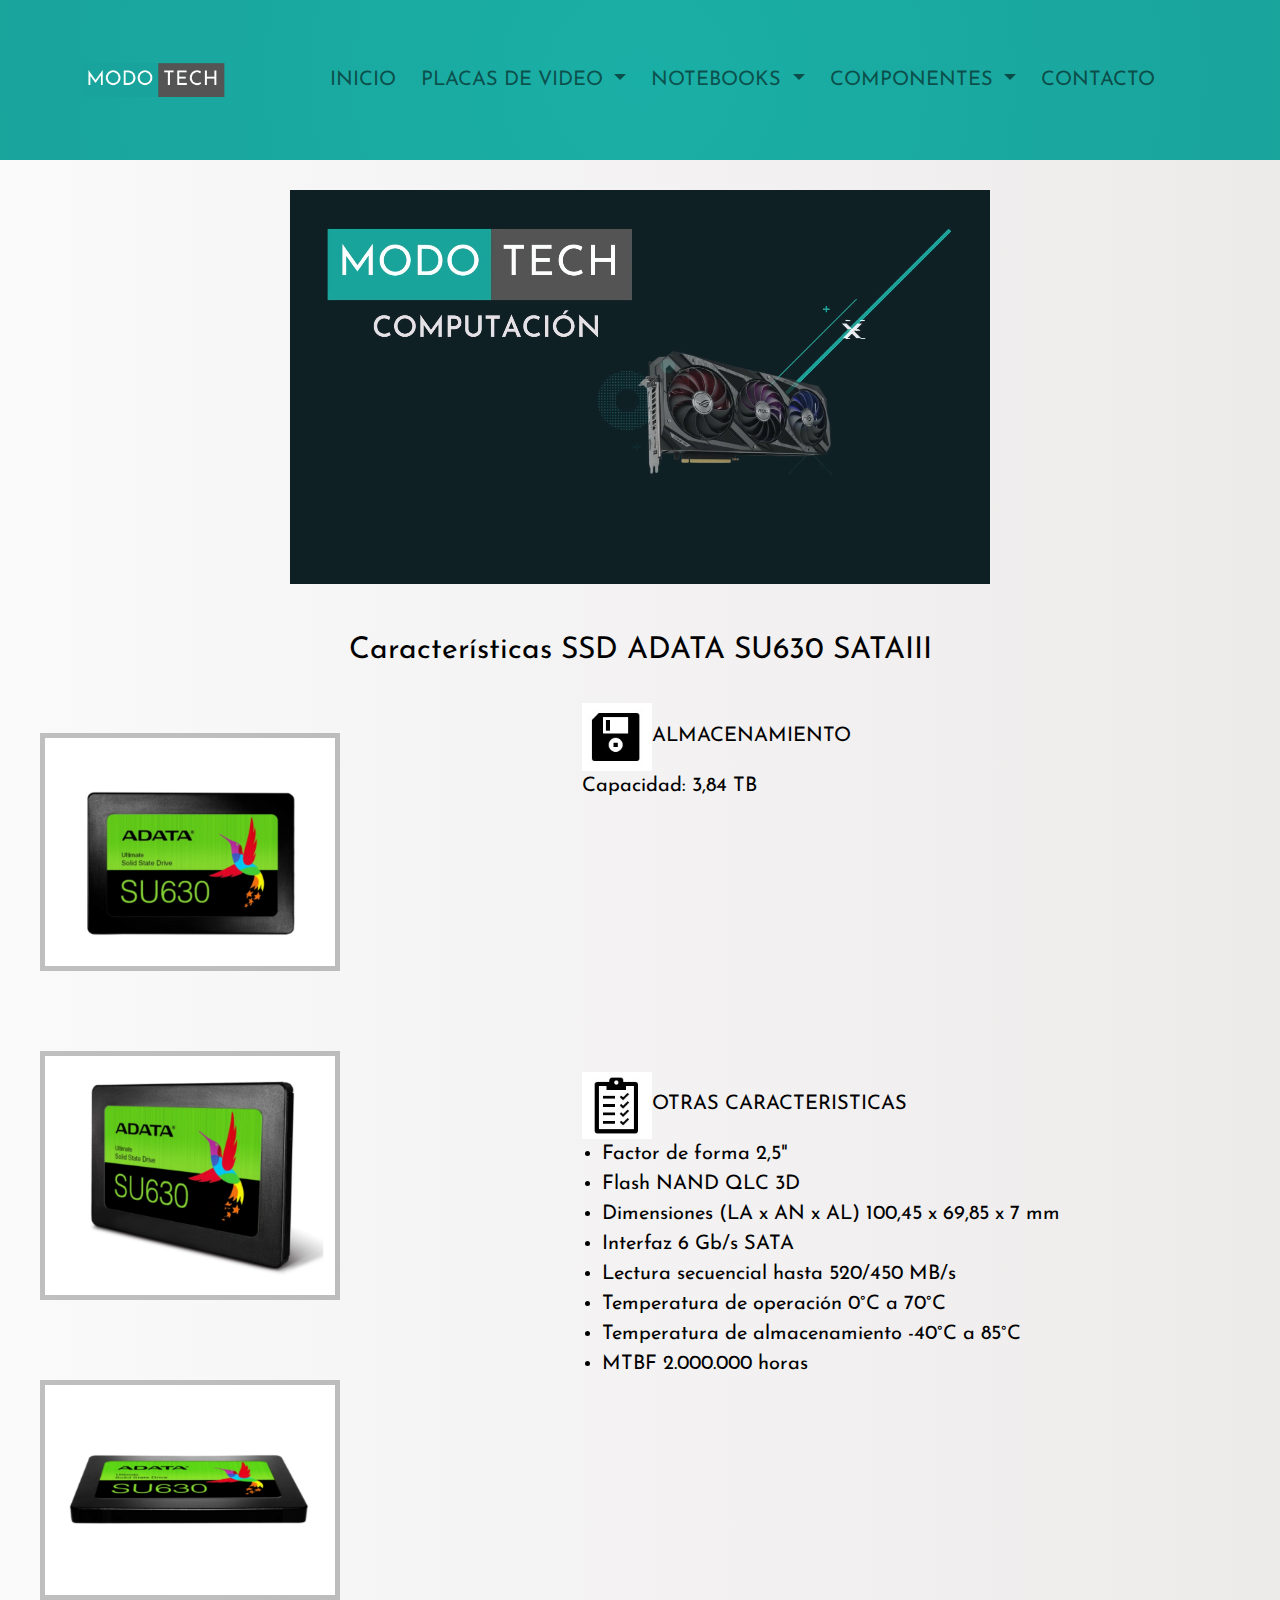
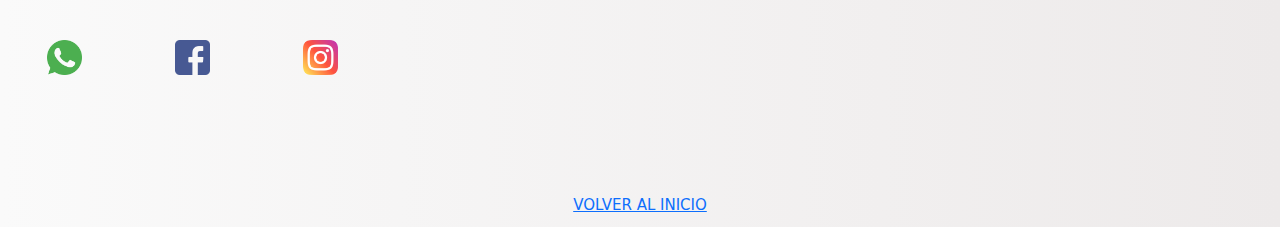
<file: pages/subitem_adataSU630.html>
<!DOCTYPE html>
<html lang="en">

<head>
    <meta charset="UTF-8">
    <meta http-equiv="X-UA-Compatible" content="IE=edge">
    <meta name="viewport" content="width=device-width, initial-scale=1.0">
    <meta name="description" content="En MODOTECH encontrarás los mejores componentes informáticos. Motherboards, SSD, HDD.">
    <meta name="keywords" content="NOTEBOOKS, PLACAS DE VIDEO, GAMER, PROCESADORES, SSD, HDD, MOTHERBOARD, PLACA MADRE">
    <link rel="stylesheet" href="../css/bootstrap.min.css">
    <link rel="stylesheet" href="../css/style.css">
    <title>SSD ADATA SU630</title>
</head>

<body>
    <header class="header">

        <nav class="header__encabezado navbar navbar-expand-lg navbar-light bg-light">
            <div class="container-fluid">
                <a class="header__logo" href="../index.html"><img src="../images/logo_sin_fondo.png" alt="logo modotech"
                        width="100%"></a>
                <button class="navbar-toggler" type="button" data-bs-toggle="collapse"
                    data-bs-target="#navbarNavDropdown" aria-controls="navbarNavDropdown" aria-expanded="false"
                    aria-label="Toggle navigation">
                    <span class="navbar-toggler-icon"></span>
                </button>
                <div class="header__nav collapse navbar-collapse" id="navbarNavDropdown">
                    <ul class="navbar-nav">
                        <li class="nav-item">
                            <a class="nav-link" aria-current="page" href="../index.html">Inicio</a>
                        </li>
                        <li class="nav-item dropdown">
                            <a class="nav-link dropdown-toggle" href="placas_video.html" id="navbarDropdownMenuLink"
                                role="button" aria-expanded="false">
                                Placas de Video
                            </a>
                            <ul class="dropdown-menu" aria-labelledby="navbarDropdownMenuLink">
                                <li><a class="dropdown-item" href="subitem_E3090.html">Nvidia EVGA FTW3 RTX 3090
                                        Ultra</a></li>
                                <li><a class="dropdown-item" href="subitem_G3090.html">Nvidia Gigabyte RTX 3090
                                        Turbo</a></li>
                            </ul>
                        </li>
                        <li class="nav-item dropdown">
                            <a class="nav-link dropdown-toggle" href="notebooks.html" id="navbarDropdownMenuLink"
                                role="button" aria-expanded="false">
                                Notebooks
                            </a>
                            <ul class="dropdown-menu" aria-labelledby="navbarDropdownMenuLink">
                                <li><a class="dropdown-item" href="subitem_Asus.html">Asus ZenBook Pro Duo 15 OLED</a>
                                </li>
                                <li><a class="dropdown-item" href="subitem_Gigabyte.html">Gigabyte AERO 15 OLED
                                        Creator</a></li>
                            </ul>
                        </li>
                        <li class="nav-item dropdown">
                            <a class="nav-link dropdown-toggle" href="componentes.html" id="navbarDropdownMenuLink"
                                role="button" aria-expanded="false">
                                Componentes
                            </a>
                            <ul class="dropdown-menu" aria-labelledby="navbarDropdownMenuLink">
                                <li><a class="dropdown-item" href="subitem_adataSU630.html">SSD ADATA SU630
                                        SATAIII</a></li>
                                <li><a class="dropdown-item" href="subitem_adataS70.html">SSD ADATA NVME GAMMIX
                                        S70</a></li>
                            </ul>
                        </li>
                        <li class="nav-item">
                            <a class="nav-link" href="contacto.html">Contacto</a>
                        </li>
                    </ul>
                </div>
            </div>
        </nav>

        <div class="header__bannerAnimado">
            <video src="../images/banner_animado.mp4" autoplay muted width="100%"></video>
        </div>

    </header>

    <div class="tablaCaracteristicas">

        <div class="tablaCaracteristicas__title">
            <p>Características SSD ADATA SU630 SATAIII</p>
        </div>

        <div class="tablaCaracteristicas__grilla">

            <div class="tablaCaracteristicas__images">
                <img src="../images/images_adataSU360/perfil1.jpg">
                <img src="../images/images_adataSU360/perfil2.jpg">
                <img src="../images/images_adataSU360/perfil3.jpg">
            </div>

            <div class="tablaCaracteristicas__contenido">
                <div class="tablaCaracteristicas__box-201">
                    <a><img src="../images/images_caracteristicas/almacenamiento.jpg">ALMACENAMIENTO</a>
                    <p>Capacidad: 3,84 TB </p>
                </div>
                <div class="tablaCaracteristicas__box-202">
                    <a><img src="../images/images_caracteristicas/otras_caract.jpg">OTRAS CARACTERISTICAS</a>
                    <ul>
                        <li>Factor de forma 2,5"</li>
                        <li>Flash NAND QLC 3D</li>
                        <li>Dimensiones (LA x AN x AL) 100,45 x 69,85 x 7 mm</li>
                        <li>Interfaz 6 Gb/s SATA</li>
                        <li>Lectura secuencial hasta 520/450 MB/s</li>
                        <li>Temperatura de operación 0°C a 70°C</li>
                        <li>Temperatura de almacenamiento -40°C a 85°C</li>
                        <li>MTBF 2.000.000 horas</li>
                    </ul>
                </div>
            </div>
        </div>
    </div>

    <footer class="footer">
        <nav>
            <section class="footer__redesContacto">
                <div class="footer__redesContactoW">
                    <a href="https://wa.me/+5493426118240" target="_blank"><img src="../images/whatsapp.png"
                            alt="logo whatsapp" width="35"></a>
                </div>
                <div class="footer__redesContactoF">
                    <a href="https://www.facebook.com/mvsmodotech" target="_blank"><img src="../images/facebook.png"
                            alt="logo facebook" width="35"></a>
                </div>
                <div class="footer__redesContactoI">
                    <a href="https://www.instagram.com/mvsmodotech/" target="_blank"><img src="../images/instagram.png"
                            alt="logo instagram" width="35"></a>
                </div>
                <div class="footer__redesContactoM">
                    <iframe
                        src="https://www.google.com/maps/embed?pb=!1m18!1m12!1m3!1d3396.703898064652!2d-60.72173118515084!3d-31.64195671436436!2m3!1f0!2f0!3f0!3m2!1i1024!2i768!4f13.1!3m3!1m2!1s0x95b5a9b4e618780f%3A0xcef8dc7813e2f527!2sParaguay%20%26%20Catamarca%2C%20Santa%20Fe!5e0!3m2!1ses-419!2sar!4v1629241493179!5m2!1ses-419!2sar"
                        width="300" height="150" style="border:0;" allowfullscreen="" loading="lazy"></iframe>
                </div>
            </section>
            
            <div class="footer__volverInicio">
                <a href="subitem_Asus.html">Volver al inicio</a>
            </div>

        </nav>

    </footer>
    <script src="../js/bootstrap.min.js"></script>
</body>

</html>
</file>
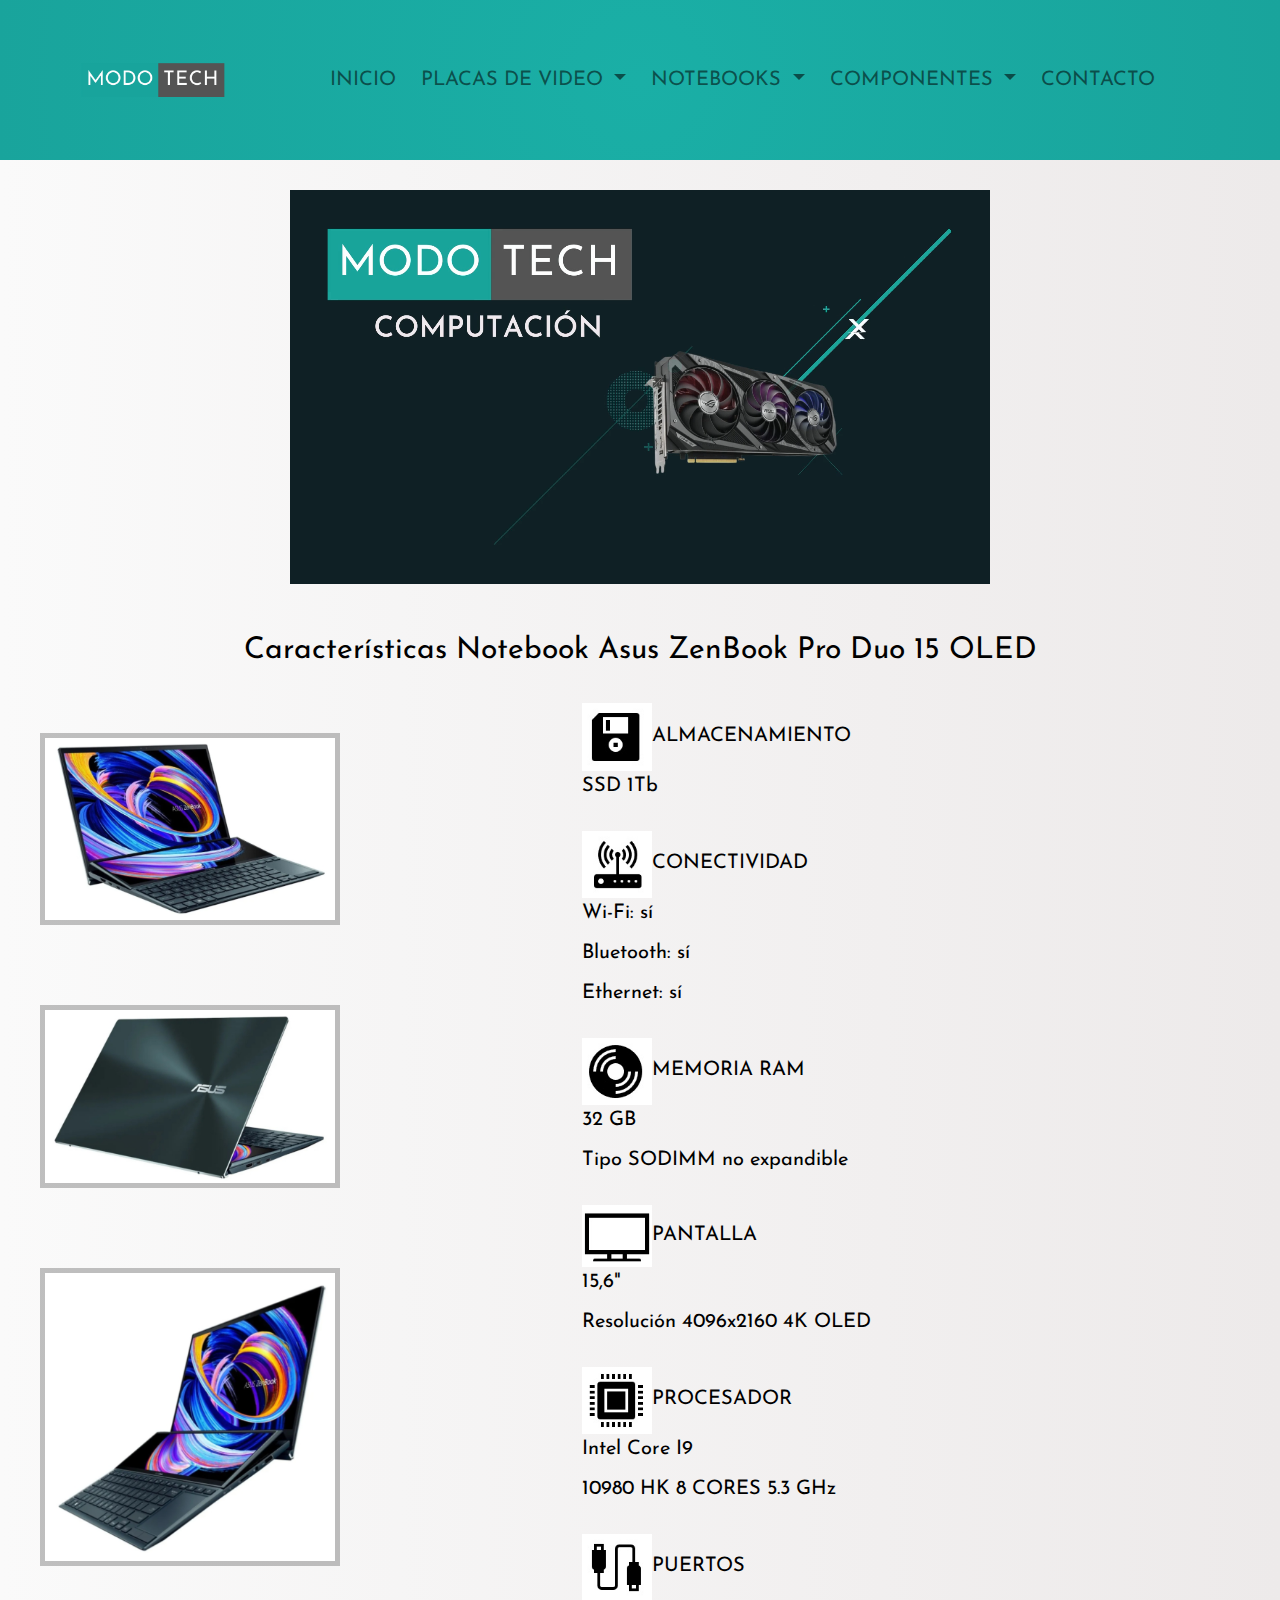
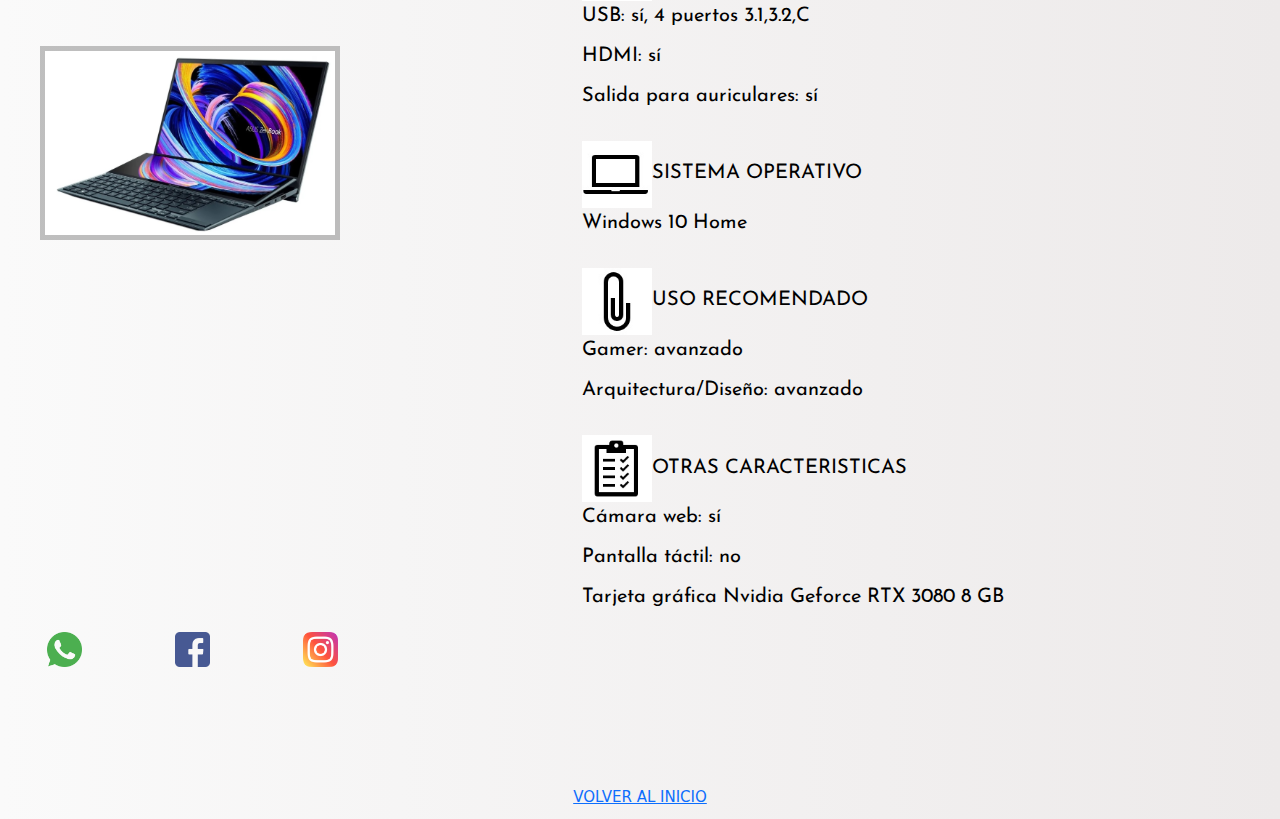
<file: pages/subitem_Asus.html>
<!DOCTYPE html>
<html lang="en">

<head>
    <meta charset="UTF-8">
    <meta http-equiv="X-UA-Compatible" content="IE=edge">
    <meta name="viewport" content="width=device-width, initial-scale=1.0">
    <meta name="description" content="En MODOTECH encontrarás las mejores notebooks de alta prestación en gráficas.">
    <meta name="keywords" content="NOTEBOOKS, VIDEOJUEGOS, GAMER, DISEÑO, EDICIÓN">
    <link rel="stylesheet" href="../css/bootstrap.min.css">
    <link rel="stylesheet" href="../css/style.css">
    <title>Notebook Asus</title>
</head>

<body>
    <header class="header">

        <nav class="header__encabezado navbar navbar-expand-lg navbar-light bg-light">
            <div class="container-fluid">
                <a class="header__logo" href="../index.html"><img src="../images/logo_sin_fondo.png" alt="logo modotech"
                        width="100%"></a>
                <button class="navbar-toggler" type="button" data-bs-toggle="collapse"
                    data-bs-target="#navbarNavDropdown" aria-controls="navbarNavDropdown" aria-expanded="false"
                    aria-label="Toggle navigation">
                    <span class="navbar-toggler-icon"></span>
                </button>
                <div class="header__nav collapse navbar-collapse" id="navbarNavDropdown">
                    <ul class="navbar-nav">
                        <li class="nav-item">
                            <a class="nav-link" aria-current="page" href="../index.html">Inicio</a>
                        </li>
                        <li class="nav-item dropdown">
                            <a class="nav-link dropdown-toggle" href="placas_video.html" id="navbarDropdownMenuLink"
                                role="button" aria-expanded="false">
                                Placas de Video
                            </a>
                            <ul class="dropdown-menu" aria-labelledby="navbarDropdownMenuLink">
                                <li><a class="dropdown-item" href="subitem_E3090.html">Nvidia EVGA FTW3 RTX 3090
                                        Ultra</a></li>
                                <li><a class="dropdown-item" href="subitem_G3090.html">Nvidia Gigabyte RTX 3090
                                        Turbo</a></li>
                            </ul>
                        </li>
                        <li class="nav-item dropdown">
                            <a class="nav-link dropdown-toggle" href="notebooks.html" id="navbarDropdownMenuLink"
                                role="button" aria-expanded="false">
                                Notebooks
                            </a>
                            <ul class="dropdown-menu" aria-labelledby="navbarDropdownMenuLink">
                                <li><a class="dropdown-item" href="subitem_Asus.html">Asus ZenBook Pro Duo 15 OLED</a>
                                </li>
                                <li><a class="dropdown-item" href="subitem_Gigabyte.html">Gigabyte AERO 15 OLED
                                        Creator</a></li>
                            </ul>
                        </li>
                        <li class="nav-item dropdown">
                            <a class="nav-link dropdown-toggle" href="componentes.html"
                                id="navbarDropdownMenuLink" role="button" aria-expanded="false">
                                Componentes
                            </a>
                            <ul class="dropdown-menu" aria-labelledby="navbarDropdownMenuLink">
                                <li><a class="dropdown-item" href="subitem_adataSU630.html">SSD ADATA SU630
                                        SATAIII</a></li>
                                <li><a class="dropdown-item" href="subitem_adataS70.html">SSD ADATA NVME GAMMIX
                                        S70</a></li>
                            </ul>
                        </li>
                        <li class="nav-item">
                            <a class="nav-link" href="contacto.html">Contacto</a>
                        </li>
                    </ul>
                </div>
            </div>
        </nav>

        <div class="header__bannerAnimado">
            <video src="../images/banner_animado.mp4" autoplay muted width="100%"></video>
        </div>

    </header>

    <div class="tablaCaracteristicas">

        <div class="tablaCaracteristicas__title">
            <p>Características Notebook Asus ZenBook Pro Duo 15 OLED</p>
        </div>

        <div class="tablaCaracteristicas__grilla">

            <div class="tablaCaracteristicas__images">
                <img src="../images/images_asusZenBook/perfil1.jpg">
                <img src="../images/images_asusZenBook/perfil2.jpg">
                <img src="../images/images_asusZenBook/perfil3.jpg">
                <img src="../images/images_asusZenBook/perfil4.jpg">
            </div>

            <div class="tablaCaracteristicas__contenido">
                <div class="tablaCaracteristicas__box-1">
                    <a><img src="../images/images_caracteristicas/almacenamiento.jpg">ALMACENAMIENTO</a>
                    <p>SSD 1Tb</p>
                </div>
                <div class="tablaCaracteristicas__box-2">
                    <a><img src="../images/images_caracteristicas/conectividad.jpg">CONECTIVIDAD</a>
                    <p>Wi-Fi: sí</p>
                    <p>Bluetooth: sí</p>
                    <p>Ethernet: sí</p>
                </div>
                <div class="tablaCaracteristicas__box-3">
                    <a><img src="../images/images_caracteristicas/ram.jpg">MEMORIA RAM</a>
                    <p>32 GB</p>
                    <p>Tipo SODIMM no expandible</p>
                </div>
                <div class="tablaCaracteristicas__box-4">
                    <a><img src="../images/images_caracteristicas/pantalla.jpg">PANTALLA</a>
                    <p>15,6"</p>
                    <p>Resolución 4096x2160 4K OLED</p>
                </div>
                <div class="tablaCaracteristicas__box-5">
                    <a><img src="../images/images_caracteristicas/procesador.jpg">PROCESADOR</a>
                    <p>Intel Core I9</p>
                    <p>10980 HK 8 CORES 5.3 GHz</p>
                </div>
                <div class="tablaCaracteristicas__box-6">
                    <a><img src="../images/images_caracteristicas/puertos.jpg">PUERTOS</a>
                    <p>USB: sí, 4 puertos 3.1,3.2,C</p>
                    <p>HDMI: sí</p>
                    <p>Salida para auriculares: sí</p>
                </div>
                <div class="tablaCaracteristicas__box-7">
                    <a><img src="../images/images_caracteristicas/sist_operativo.jpg">SISTEMA OPERATIVO</a>
                    <p>Windows 10 Home</p>
                </div>
                <div class="tablaCaracteristicas__box-8">
                    <a><img src="../images/images_caracteristicas/uso_recom.jpg">USO RECOMENDADO</a>
                    <p>Gamer: avanzado</p>
                    <p>Arquitectura/Diseño: avanzado</p>
                </div>
                <div class="tablaCaracteristicas__box-9">
                    <a><img src="../images/images_caracteristicas/otras_caract.jpg">OTRAS CARACTERISTICAS</a>
                    <p>Cámara web: sí</p>
                    <p>Pantalla táctil: no</p>
                    <p>Tarjeta gráfica Nvidia Geforce RTX 3080 8 GB</p>
                </div>
            </div>
        </div>
    </div>

    <footer class="footer">
        <nav>
            <section class="footer__redesContacto">
                <div class="footer__redesContactoW">
                    <a href="https://wa.me/+5493426118240" target="_blank"><img src="../images/whatsapp.png"
                            alt="logo whatsapp" width="35"></a>
                </div>
                <div class="footer__redesContactoF">
                    <a href="https://www.facebook.com/mvsmodotech" target="_blank"><img src="../images/facebook.png"
                            alt="logo facebook" width="35"></a>
                </div>
                <div class="footer__redesContactoI">
                    <a href="https://www.instagram.com/mvsmodotech/" target="_blank"><img src="../images/instagram.png"
                            alt="logo instagram" width="35"></a>
                </div>
                <div class="footer__redesContactoM">
                    <iframe
                        src="https://www.google.com/maps/embed?pb=!1m18!1m12!1m3!1d3396.703898064652!2d-60.72173118515084!3d-31.64195671436436!2m3!1f0!2f0!3f0!3m2!1i1024!2i768!4f13.1!3m3!1m2!1s0x95b5a9b4e618780f%3A0xcef8dc7813e2f527!2sParaguay%20%26%20Catamarca%2C%20Santa%20Fe!5e0!3m2!1ses-419!2sar!4v1629241493179!5m2!1ses-419!2sar"
                        width="300" height="150" style="border:0;" allowfullscreen="" loading="lazy"></iframe>
                </div>
            </section>
            
            <div class="footer__volverInicio">
                <a href="subitem_Asus.html">Volver al inicio</a>
            </div>

        </nav>

    </footer>
    <script src="../js/bootstrap.min.js"></script>
</body>

</html>
</file>
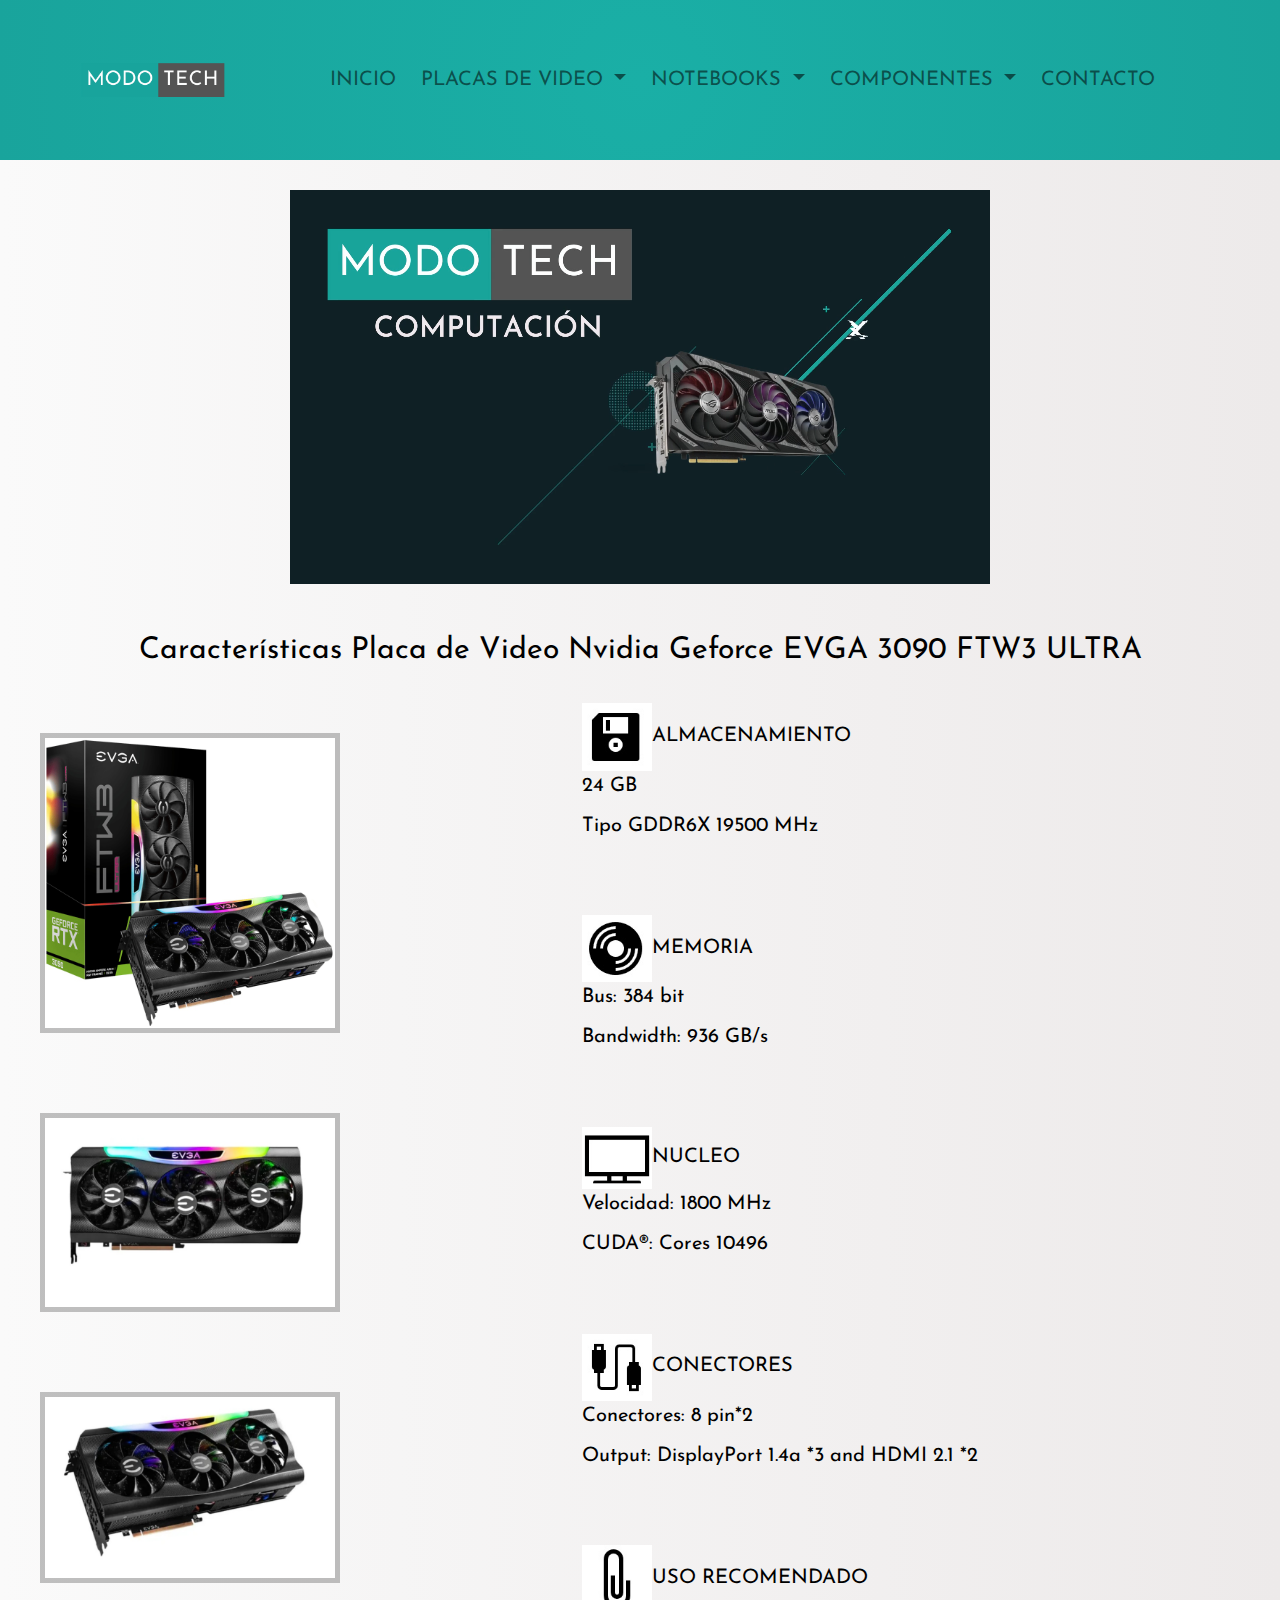
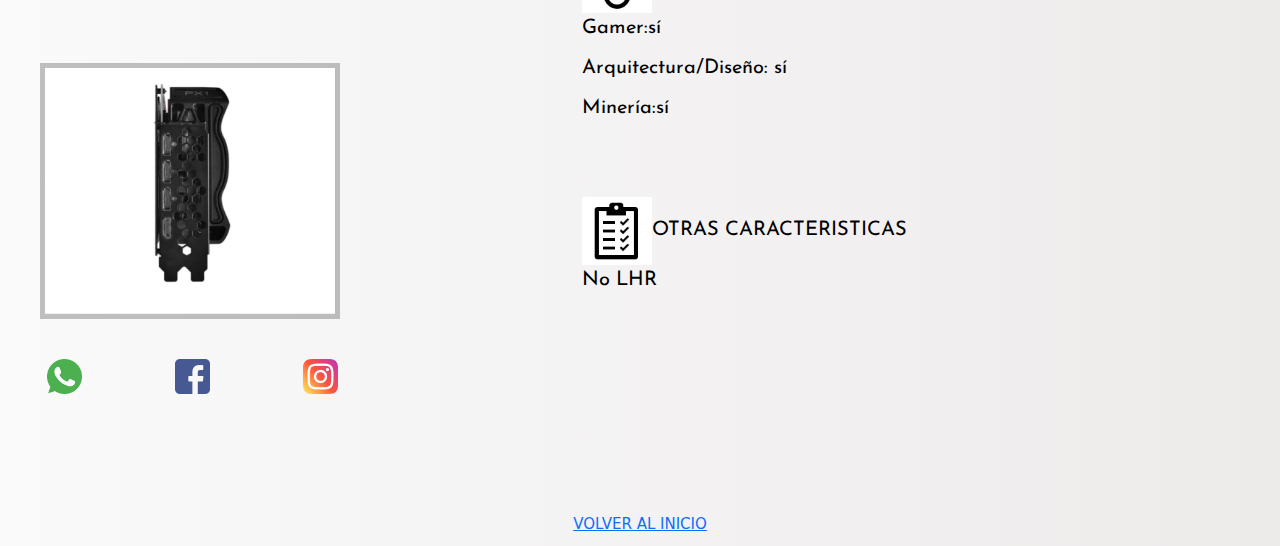
<file: pages/subitem_E3090.html>
<!DOCTYPE html>
<html lang="en">

<head>
    <meta charset="UTF-8">
    <meta http-equiv="X-UA-Compatible" content="IE=edge">
    <meta name="viewport" content="width=device-width, initial-scale=1.0">
    <meta name="description" content="En MODOTECH encontrarás las mejores placas de video para gaming y minería.">
    <meta name="keywords" content="PLACAS DE VIDEO, VIDEOJUEGOS, GAMER, MINERIA, RIG">
    <link rel="stylesheet" href="../css/bootstrap.min.css">
    <link rel="stylesheet" href="../css/style.css">
    <title>Placa de video EVGA RTX 3090</title>
</head>

<body>
    <header class="header">

        <nav class="header__encabezado navbar navbar-expand-lg navbar-light bg-light">
            <div class="container-fluid">
                <a class="header__logo" href="../index.html"><img src="../images/logo_sin_fondo.png" alt="logo modotech"
                        width="100%"></a>
                <button class="navbar-toggler" type="button" data-bs-toggle="collapse"
                    data-bs-target="#navbarNavDropdown" aria-controls="navbarNavDropdown" aria-expanded="false"
                    aria-label="Toggle navigation">
                    <span class="navbar-toggler-icon"></span>
                </button>
                <div class="header__nav collapse navbar-collapse" id="navbarNavDropdown">
                    <ul class="navbar-nav">
                        <li class="nav-item">
                            <a class="nav-link" aria-current="page" href="../index.html">Inicio</a>
                        </li>
                        <li class="nav-item dropdown">
                            <a class="nav-link dropdown-toggle" href="placas_video.html" id="navbarDropdownMenuLink"
                                role="button" aria-expanded="false">
                                Placas de Video
                            </a>
                            <ul class="dropdown-menu" aria-labelledby="navbarDropdownMenuLink">
                                <li><a class="dropdown-item" href="subitem_E3090.html">Nvidia EVGA FTW3 RTX 3090
                                        Ultra</a></li>
                                <li><a class="dropdown-item" href="subitem_G3090.html">Nvidia Gigabyte RTX 3090
                                        Turbo</a></li>
                            </ul>
                        </li>
                        <li class="nav-item dropdown">
                            <a class="nav-link dropdown-toggle" href="notebooks.html" id="navbarDropdownMenuLink"
                                role="button" aria-expanded="false">
                                Notebooks
                            </a>
                            <ul class="dropdown-menu" aria-labelledby="navbarDropdownMenuLink">
                                <li><a class="dropdown-item" href="subitem_Asus.html">Asus ZenBook Pro Duo 15 OLED</a>
                                </li>
                                <li><a class="dropdown-item" href="subitem_Gigabyte.html">Gigabyte AERO 15 OLED
                                        Creator</a></li>
                            </ul>
                        </li>
                        <li class="nav-item dropdown">
                            <a class="nav-link dropdown-toggle" href="componentes.html"
                                id="navbarDropdownMenuLink" role="button" aria-expanded="false">
                                Componentes
                            </a>
                            <ul class="dropdown-menu" aria-labelledby="navbarDropdownMenuLink">
                                <li><a class="dropdown-item" href="subitem_adataSU630.html">SSD ADATA SU630
                                        SATAIII</a></li>
                                <li><a class="dropdown-item" href="subitem_adataS70.html">SSD ADATA NVME GAMMIX
                                        S70</a></li>
                            </ul>
                        </li>
                        <li class="nav-item">
                            <a class="nav-link" href="contacto.html">Contacto</a>
                        </li>
                    </ul>
                </div>
            </div>
        </nav>

        <div class="header__bannerAnimado">
            <video src="../images/banner_animado.mp4" autoplay muted width="100%"></video>
        </div>

    </header>

    <div class="tablaCaracteristicas">

        <div class="tablaCaracteristicas__title">
            <p>Características Placa de Video Nvidia Geforce EVGA 3090 FTW3 ULTRA</p>
        </div>

        <div class="tablaCaracteristicas__grilla">

            <div class="tablaCaracteristicas__images">
                <img src="../images/images_evgaUltra/perfil1.jpg">
                <img src="../images/images_evgaUltra/perfil2.jpg">
                <img src="../images/images_evgaUltra/perfil3.jpg">
                <img src="../images/images_evgaUltra/perfil4.jpg">
            </div>

            <div class="tablaCaracteristicas__contenido">
                <div class="tablaCaracteristicas__box-101">
                    <a><img src="../images/images_caracteristicas/almacenamiento.jpg">ALMACENAMIENTO</a>
                    <p>24 GB</p>
                    <p>Tipo GDDR6X 19500 MHz</p>
                </div>
                <div class="tablaCaracteristicas__box-102">
                    <a><img src="../images/images_caracteristicas/ram.jpg">MEMORIA</a>
                    <p>Bus: 384 bit</p>
                    <p>Bandwidth: 936 GB/s</p>
                </div>
                <div class="tablaCaracteristicas__box-103">
                    <a><img src="../images/images_caracteristicas/pantalla.jpg">NUCLEO</a>
                    <p>Velocidad: 1800 MHz</p>
                    <p>CUDA®: Cores 10496</p>
                </div>
                <div class="tablaCaracteristicas__box-104">
                    <a><img src="../images/images_caracteristicas/puertos.jpg">CONECTORES</a>
                    <p>Conectores: 8 pin*2</p>
                    <p>Output: DisplayPort 1.4a *3 and HDMI 2.1 *2</p>
                </div>
                <div class="tablaCaracteristicas__box-105">
                    <a><img src="../images/images_caracteristicas/uso_recom.jpg">USO RECOMENDADO</a>
                    <p>Gamer:sí</p>
                    <p>Arquitectura/Diseño: sí</p>
                    <p>Minería:sí</p>
                </div>
                <div class="tablaCaracteristicas__box-106">
                    <a><img src="../images/images_caracteristicas/otras_caract.jpg">OTRAS CARACTERISTICAS</a>
                    <p>No LHR</p>
                </div>
            </div>
        </div>
    </div>

    <footer class="footer">
        <nav>
            <section class="footer__redesContacto">
                <div class="footer__redesContactoW">
                    <a href="https://wa.me/+5493426118240" target="_blank"><img src="../images/whatsapp.png"
                            alt="logo whatsapp" width="35"></a>
                </div>
                <div class="footer__redesContactoF">
                    <a href="https://www.facebook.com/mvsmodotech" target="_blank"><img src="../images/facebook.png"
                            alt="logo facebook" width="35"></a>
                </div>
                <div class="footer__redesContactoI">
                    <a href="https://www.instagram.com/mvsmodotech/" target="_blank"><img src="../images/instagram.png"
                            alt="logo instagram" width="35"></a>
                </div>
                <div class="footer__redesContactoM">
                    <iframe
                        src="https://www.google.com/maps/embed?pb=!1m18!1m12!1m3!1d3396.703898064652!2d-60.72173118515084!3d-31.64195671436436!2m3!1f0!2f0!3f0!3m2!1i1024!2i768!4f13.1!3m3!1m2!1s0x95b5a9b4e618780f%3A0xcef8dc7813e2f527!2sParaguay%20%26%20Catamarca%2C%20Santa%20Fe!5e0!3m2!1ses-419!2sar!4v1629241493179!5m2!1ses-419!2sar"
                        width="300" height="150" style="border:0;" allowfullscreen="" loading="lazy"></iframe>
                </div>
            </section>
            
            <div class="footer__volverInicio">
                <a href="subitem_E3090.html">Volver al inicio</a>
            </div>

        </nav>

    </footer>
    <script src="../js/bootstrap.min.js"></script>
</body>

</html>
</file>
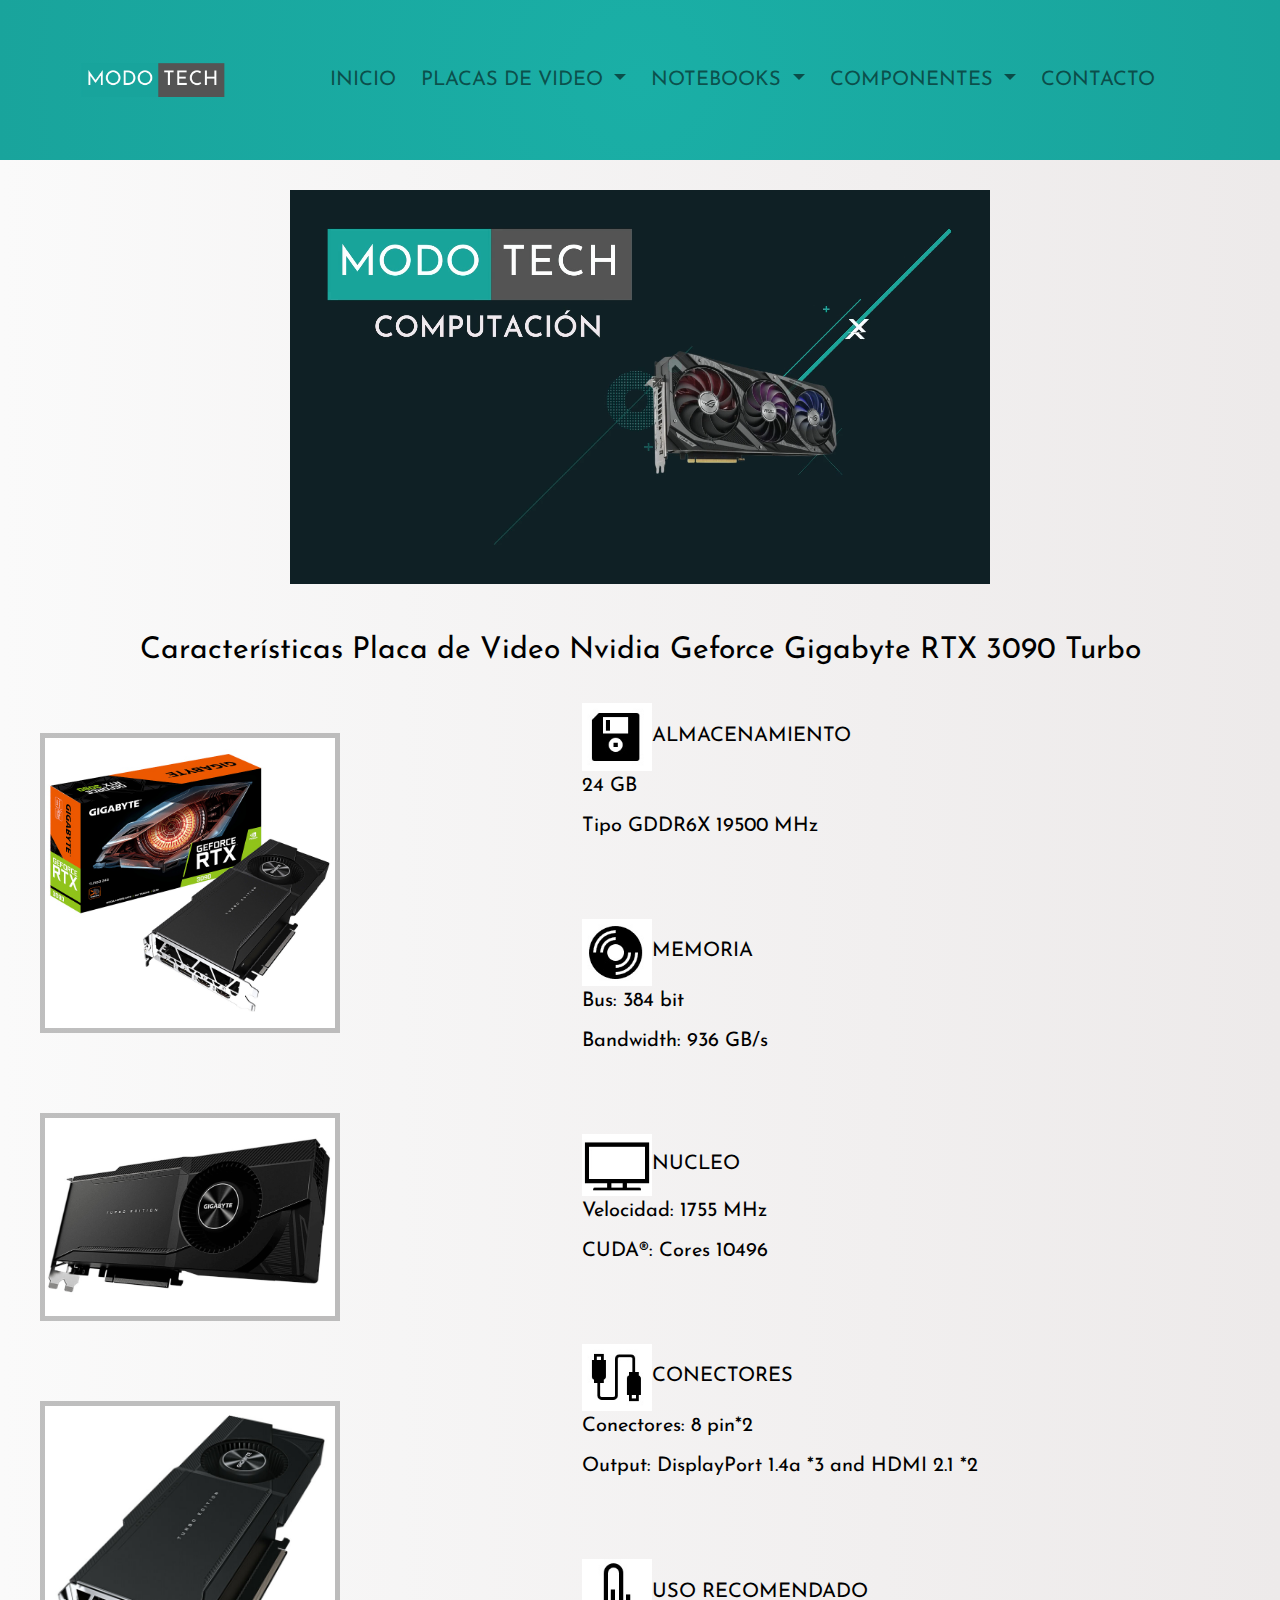
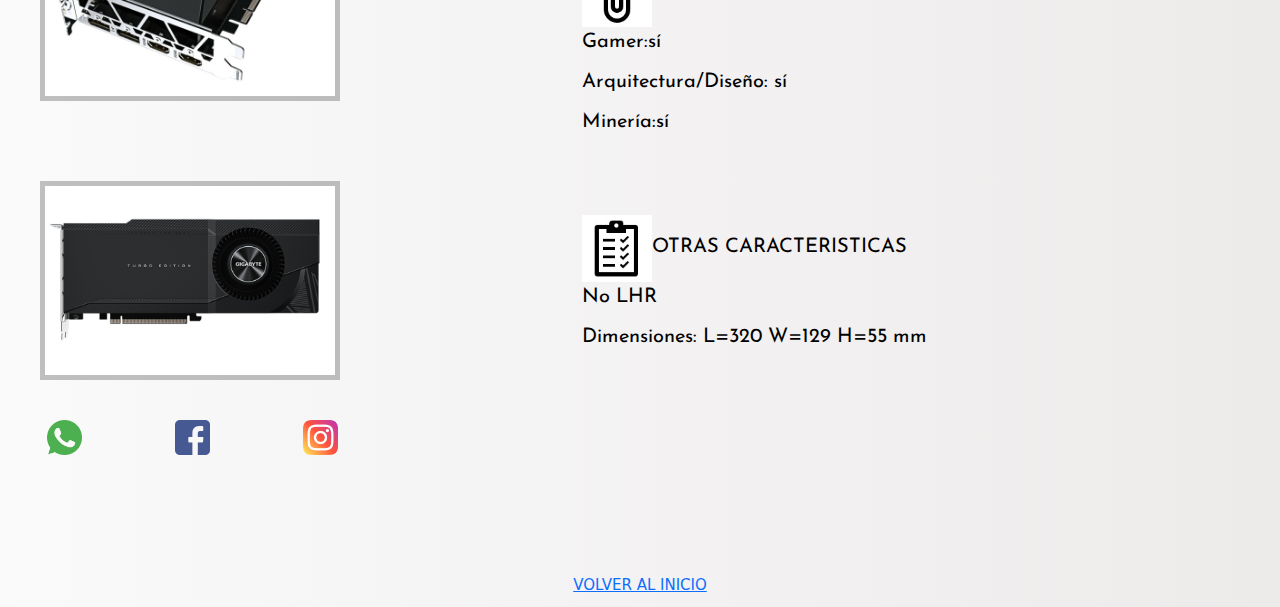
<file: pages/subitem_G3090.html>
<!DOCTYPE html>
<html lang="en">

<head>
    <meta charset="UTF-8">
    <meta http-equiv="X-UA-Compatible" content="IE=edge">
    <meta name="viewport" content="width=device-width, initial-scale=1.0">
    <meta name="description" content="En MODOTECH encontrarás las mejores placas de video para gaming y minería.">
    <meta name="keywords" content="PLACAS DE VIDEO, VIDEOJUEGOS, GAMER, MINERIA, RIG">
    <link rel="stylesheet" href="../css/bootstrap.min.css">
    <link rel="stylesheet" href="../css/style.css">
    <title>Placa de video Gigabyte RTX 3090</title>
</head>

<body>
    <header class="header">

        <nav class="header__encabezado navbar navbar-expand-lg navbar-light bg-light">
            <div class="container-fluid">
                <a class="header__logo" href="../index.html"><img src="../images/logo_sin_fondo.png" alt="logo modotech"
                        width="100%"></a>
                <button class="navbar-toggler" type="button" data-bs-toggle="collapse"
                    data-bs-target="#navbarNavDropdown" aria-controls="navbarNavDropdown" aria-expanded="false"
                    aria-label="Toggle navigation">
                    <span class="navbar-toggler-icon"></span>
                </button>
                <div class="header__nav collapse navbar-collapse" id="navbarNavDropdown">
                    <ul class="navbar-nav">
                        <li class="nav-item">
                            <a class="nav-link" aria-current="page" href="../index.html">Inicio</a>
                        </li>
                        <li class="nav-item dropdown">
                            <a class="nav-link dropdown-toggle" href="placas_video.html" id="navbarDropdownMenuLink"
                                role="button" aria-expanded="false">
                                Placas de Video
                            </a>
                            <ul class="dropdown-menu" aria-labelledby="navbarDropdownMenuLink">
                                <li><a class="dropdown-item" href="subitem_E3090.html">Nvidia EVGA FTW3 RTX 3090
                                        Ultra</a></li>
                                <li><a class="dropdown-item" href="subitem_G3090.html">Nvidia Gigabyte RTX 3090
                                        Turbo</a></li>
                            </ul>
                        </li>
                        <li class="nav-item dropdown">
                            <a class="nav-link dropdown-toggle" href="notebooks.html" id="navbarDropdownMenuLink"
                                role="button" aria-expanded="false">
                                Notebooks
                            </a>
                            <ul class="dropdown-menu" aria-labelledby="navbarDropdownMenuLink">
                                <li><a class="dropdown-item" href="subitem_Asus.html">Asus ZenBook Pro Duo 15 OLED</a>
                                </li>
                                <li><a class="dropdown-item" href="subitem_Gigabyte.html">Gigabyte AERO 15 OLED
                                        Creator</a></li>
                            </ul>
                        </li>
                        <li class="nav-item dropdown">
                            <a class="nav-link dropdown-toggle" href="componentes.html" id="navbarDropdownMenuLink"
                                role="button" aria-expanded="false">
                                Componentes
                            </a>
                            <ul class="dropdown-menu" aria-labelledby="navbarDropdownMenuLink">
                                <li><a class="dropdown-item" href="subitem_adataSU630.html">SSD ADATA SU630
                                        SATAIII</a></li>
                                <li><a class="dropdown-item" href="subitem_adataS70.html">SSD ADATA NVME GAMMIX
                                        S70</a></li>
                            </ul>
                        </li>
                        <li class="nav-item">
                            <a class="nav-link" href="contacto.html">Contacto</a>
                        </li>
                    </ul>
                </div>
            </div>
        </nav>

        <div class="header__bannerAnimado">
            <video src="../images/banner_animado.mp4" autoplay muted width="100%"></video>
        </div>

    </header>

    <div class="tablaCaracteristicas">

        <div class="tablaCaracteristicas__title">
            <p>Características Placa de Video Nvidia Geforce Gigabyte RTX 3090 Turbo</p>
        </div>

        <div class="tablaCaracteristicas__grilla">

            <div class="tablaCaracteristicas__images">
                <img src="../images/images_gigabyteTurbo/perfil1.jpg">
                <img src="../images/images_gigabyteTurbo/perfil2.jpg">
                <img src="../images/images_gigabyteTurbo/perfil3.jpg">
                <img src="../images/images_gigabyteTurbo/perfil4.jpg">
            </div>

            <div class="tablaCaracteristicas__contenido">
                <div class="tablaCaracteristicas__box-101">
                    <a><img src="../images/images_caracteristicas/almacenamiento.jpg">ALMACENAMIENTO</a>
                    <p>24 GB</p>
                    <p>Tipo GDDR6X 19500 MHz</p>
                </div>
                <div class="tablaCaracteristicas__box-102">
                    <a><img src="../images/images_caracteristicas/ram.jpg">MEMORIA</a>
                    <p>Bus: 384 bit</p>
                    <p>Bandwidth: 936 GB/s</p>
                </div>
                <div class="tablaCaracteristicas__box-103">
                    <a><img src="../images/images_caracteristicas/pantalla.jpg">NUCLEO</a>
                    <p>Velocidad: 1755 MHz</p>
                    <p>CUDA®: Cores 10496</p>
                </div>
                <div class="tablaCaracteristicas__box-104">
                    <a><img src="../images/images_caracteristicas/puertos.jpg">CONECTORES</a>
                    <p>Conectores: 8 pin*2</p>
                    <p>Output: DisplayPort 1.4a *3 and HDMI 2.1 *2</p>
                </div>
                <div class="tablaCaracteristicas__box-105">
                    <a><img src="../images/images_caracteristicas/uso_recom.jpg">USO RECOMENDADO</a>
                    <p>Gamer:sí</p>
                    <p>Arquitectura/Diseño: sí</p>
                    <p>Minería:sí</p>
                </div>
                <div class="tablaCaracteristicas__box-106">
                    <a><img src="../images/images_caracteristicas/otras_caract.jpg">OTRAS CARACTERISTICAS</a>
                    <p>No LHR</p>
                    <p>Dimensiones: L=320 W=129 H=55 mm</p>
                </div>
            </div>
        </div>
    </div>

    <footer class="footer">
        <nav>
            <section class="footer__redesContacto">
                <div class="footer__redesContactoW">
                    <a href="https://wa.me/+5493426118240" target="_blank"><img src="../images/whatsapp.png"
                            alt="logo whatsapp" width="35"></a>
                </div>
                <div class="footer__redesContactoF">
                    <a href="https://www.facebook.com/mvsmodotech" target="_blank"><img src="../images/facebook.png"
                            alt="logo facebook" width="35"></a>
                </div>
                <div class="footer__redesContactoI">
                    <a href="https://www.instagram.com/mvsmodotech/" target="_blank"><img src="../images/instagram.png"
                            alt="logo instagram" width="35"></a>
                </div>
                <div class="footer__redesContactoM">
                    <iframe
                        src="https://www.google.com/maps/embed?pb=!1m18!1m12!1m3!1d3396.703898064652!2d-60.72173118515084!3d-31.64195671436436!2m3!1f0!2f0!3f0!3m2!1i1024!2i768!4f13.1!3m3!1m2!1s0x95b5a9b4e618780f%3A0xcef8dc7813e2f527!2sParaguay%20%26%20Catamarca%2C%20Santa%20Fe!5e0!3m2!1ses-419!2sar!4v1629241493179!5m2!1ses-419!2sar"
                        width="300" height="150" style="border:0;" allowfullscreen="" loading="lazy"></iframe>
                </div>
            </section>

            <div class="footer__volverInicio">
                <a href="subitem_G3090.html">Volver al inicio</a>
            </div>

        </nav>

    </footer>
    <script src="../js/bootstrap.min.js"></script>
</body>

</html>
</file>
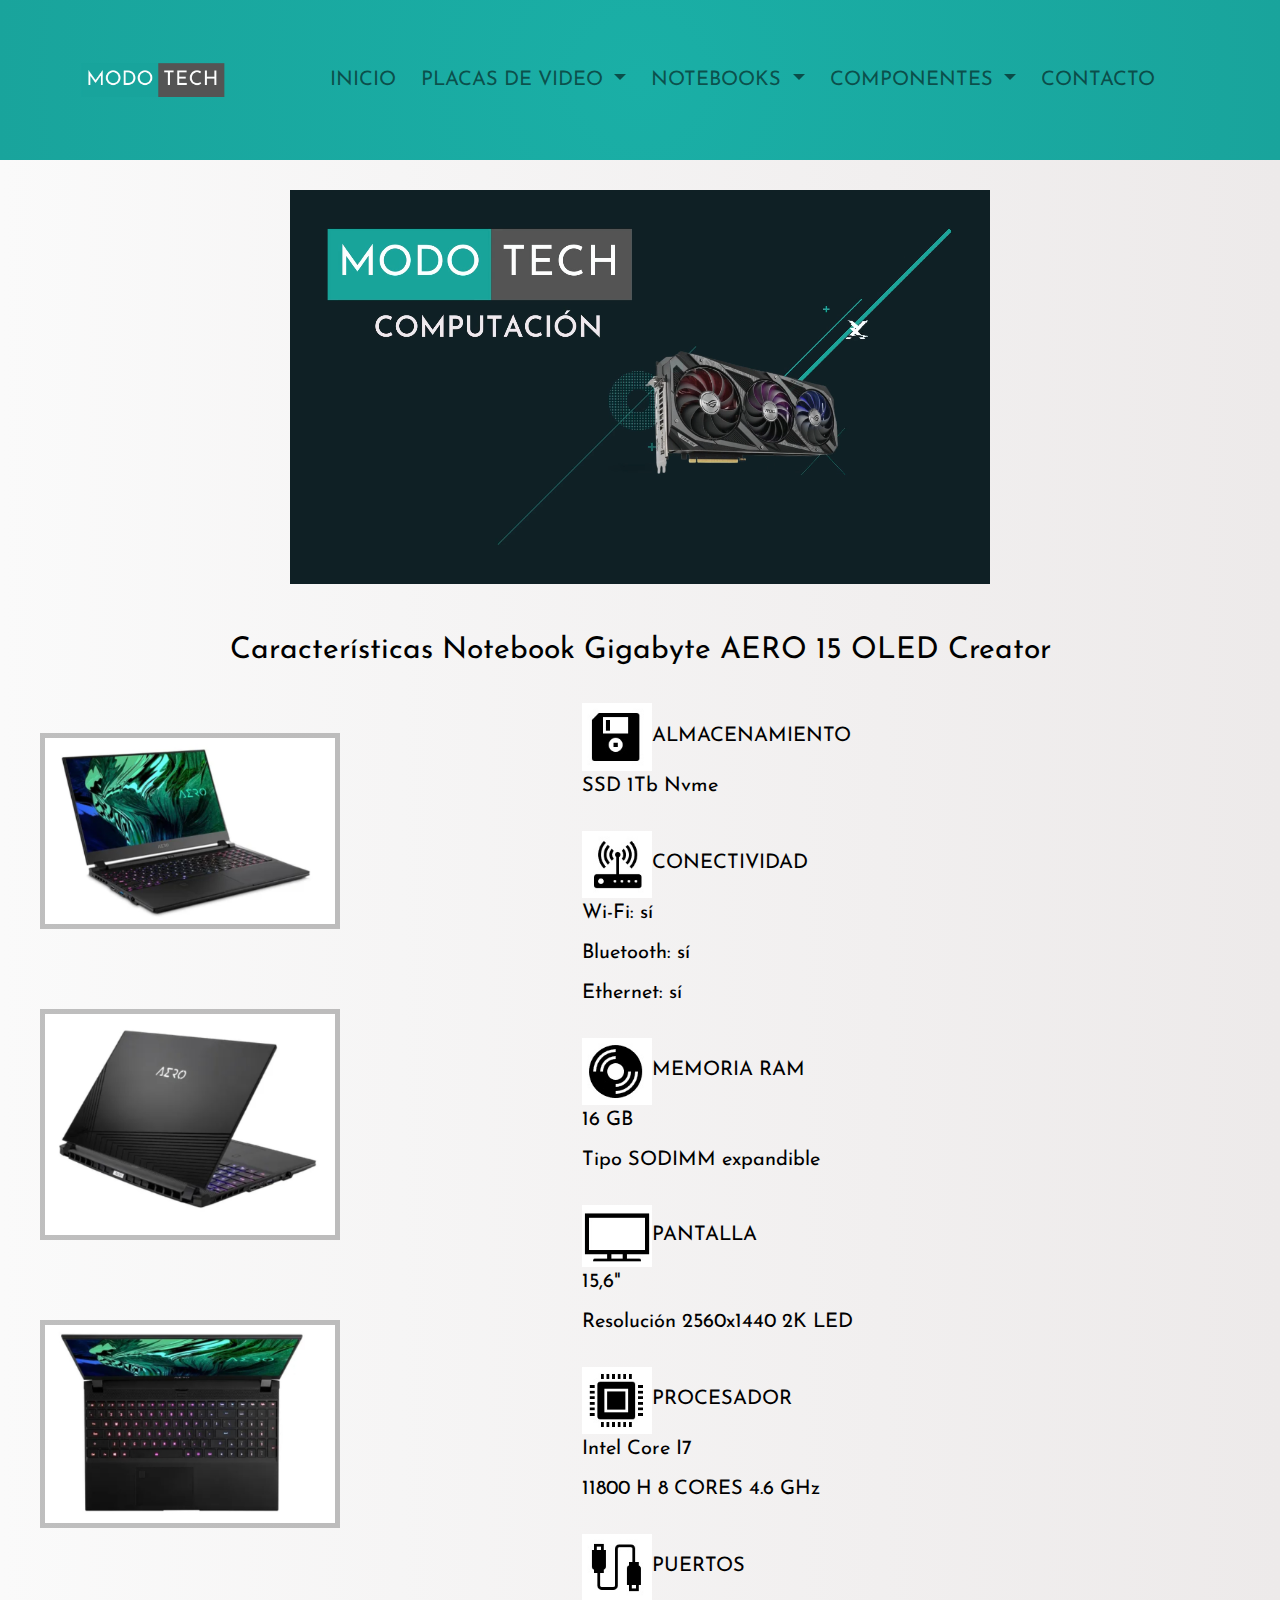
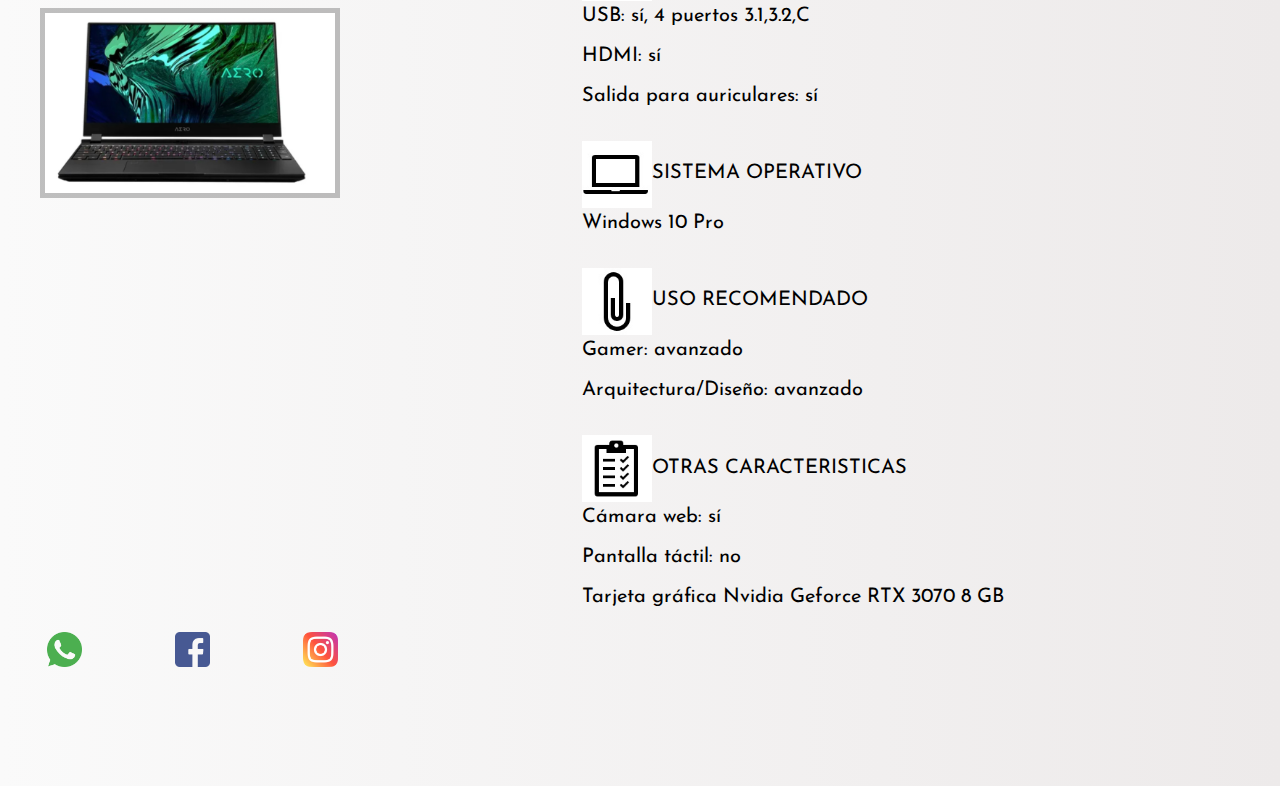
<file: pages/subitem_Gigabyte.html>
<!DOCTYPE html>
<html lang="en">

<head>
    <meta charset="UTF-8">
    <meta http-equiv="X-UA-Compatible" content="IE=edge">
    <meta name="viewport" content="width=device-width, initial-scale=1.0">
    <meta name="description" content="En MODOTECH encontrarás las mejores notebooks de alta prestación en gráficas.">
    <meta name="keywords" content="NOTEBOOKS, VIDEOJUEGOS, GAMER, DISEÑO, EDICIÓN">
    <link rel="stylesheet" href="../css/bootstrap.min.css">
    <link rel="stylesheet" href="../css/style.css">
    <title>Notebook Gigabyte</title>
</head>

<body>
    <header class="header">

        <nav class="header__encabezado navbar navbar-expand-lg navbar-light bg-light">
            <div class="container-fluid">
                <a class="header__logo" href="../index.html"><img src="../images/logo_sin_fondo.png" alt="logo modotech"
                        width="100%"></a>
                <button class="navbar-toggler" type="button" data-bs-toggle="collapse"
                    data-bs-target="#navbarNavDropdown" aria-controls="navbarNavDropdown" aria-expanded="false"
                    aria-label="Toggle navigation">
                    <span class="navbar-toggler-icon"></span>
                </button>
                <div class="header__nav collapse navbar-collapse" id="navbarNavDropdown">
                    <ul class="navbar-nav">
                        <li class="nav-item">
                            <a class="nav-link" aria-current="page" href="../index.html">Inicio</a>
                        </li>
                        <li class="nav-item dropdown">
                            <a class="nav-link dropdown-toggle" href="placas_video.html" id="navbarDropdownMenuLink"
                                role="button" aria-expanded="false">
                                Placas de Video
                            </a>
                            <ul class="dropdown-menu" aria-labelledby="navbarDropdownMenuLink">
                                <li><a class="dropdown-item" href="subitem_E3090.html">Nvidia EVGA FTW3 RTX 3090
                                        Ultra</a></li>
                                <li><a class="dropdown-item" href="subitem_G3090.html">Nvidia Gigabyte RTX 3090
                                        Turbo</a></li>
                            </ul>
                        </li>
                        <li class="nav-item dropdown">
                            <a class="nav-link dropdown-toggle" href="notebooks.html" id="navbarDropdownMenuLink"
                                role="button" aria-expanded="false">
                                Notebooks
                            </a>
                            <ul class="dropdown-menu" aria-labelledby="navbarDropdownMenuLink">
                                <li><a class="dropdown-item" href="subitem_Asus.html">Asus ZenBook Pro Duo 15 OLED</a>
                                </li>
                                <li><a class="dropdown-item" href="subitem_Gigabyte.html">Gigabyte AERO 15 OLED
                                        Creator</a></li>
                            </ul>
                        </li>
                        <li class="nav-item dropdown">
                            <a class="nav-link dropdown-toggle" href="componentes.html" id="navbarDropdownMenuLink"
                                role="button" aria-expanded="false">
                                Componentes
                            </a>
                            <ul class="dropdown-menu" aria-labelledby="navbarDropdownMenuLink">
                                <li><a class="dropdown-item" href="subitem_adataSU630.html">SSD ADATA SU630
                                        SATAIII</a></li>
                                <li><a class="dropdown-item" href="subitem_adataS70.html">SSD ADATA NVME GAMMIX
                                        S70</a></li>
                            </ul>
                        </li>
                        <li class="nav-item">
                            <a class="nav-link" href="contacto.html">Contacto</a>
                        </li>
                    </ul>
                </div>
            </div>
        </nav>

        <div class="header__bannerAnimado">
            <video src="../images/banner_animado.mp4" autoplay muted width="100%"></video>
        </div>

    </header>

    <div class="tablaCaracteristicas">

        <div class="tablaCaracteristicas__title">
            <p>Características Notebook Gigabyte AERO 15 OLED Creator</p>
        </div>

        <div class="tablaCaracteristicas__grilla">

            <div class="tablaCaracteristicas__images">
                <img src="../images/images_gigabyteAero/perfil1.jpg">
                <img src="../images/images_gigabyteAero/perfil2.jpg">
                <img src="../images/images_gigabyteAero/perfil3.jpg">
                <img src="../images/images_gigabyteAero/perfil4.jpg">
            </div>

            <div class="tablaCaracteristicas__contenido">

                <div class="tablaCaracteristicas__box-1">
                    <a><img src="../images/images_caracteristicas/almacenamiento.jpg">ALMACENAMIENTO</a>
                    <p>SSD 1Tb Nvme</p>
                </div>
                <div class="tablaCaracteristicas__box-2">
                    <a><img src="../images/images_caracteristicas/conectividad.jpg">CONECTIVIDAD</a>
                    <p>Wi-Fi: sí</p>
                    <p>Bluetooth: sí</p>
                    <p>Ethernet: sí</p>
                </div>
                <div class="tablaCaracteristicas__box-3">
                    <a><img src="../images/images_caracteristicas/ram.jpg">MEMORIA RAM</a>
                    <p>16 GB</p>
                    <p>Tipo SODIMM expandible</p>
                </div>
                <div class="tablaCaracteristicas__box-4">
                    <a><img src="../images/images_caracteristicas/pantalla.jpg">PANTALLA</a>
                    <p>15,6"</p>
                    <p>Resolución 2560x1440 2K LED</p>
                </div>
                <div class="tablaCaracteristicas__box-5">
                    <a><img src="../images/images_caracteristicas/procesador.jpg">PROCESADOR</a>
                    <p>Intel Core I7</p>
                    <p>11800 H 8 CORES 4.6 GHz</p>
                </div>
                <div class="tablaCaracteristicas__box-6">
                    <a><img src="../images/images_caracteristicas/puertos.jpg">PUERTOS</a>
                    <p>USB: sí, 4 puertos 3.1,3.2,C</p>
                    <p>HDMI: sí</p>
                    <p>Salida para auriculares: sí</p>
                </div>
                <div class="tablaCaracteristicas__box-7">
                    <a><img src="../images/images_caracteristicas/sist_operativo.jpg">SISTEMA OPERATIVO</a>
                    <p>Windows 10 Pro</p>
                </div>
                <div class="tablaCaracteristicas__box-8">
                    <a><img src="../images/images_caracteristicas/uso_recom.jpg">USO RECOMENDADO</a>
                    <p>Gamer: avanzado</p>
                    <p>Arquitectura/Diseño: avanzado</p>
                </div>
                <div class="tablaCaracteristicas__box-9">
                    <a><img src="../images/images_caracteristicas/otras_caract.jpg">OTRAS CARACTERISTICAS</a>
                    <p>Cámara web: sí</p>
                    <p>Pantalla táctil: no</p>
                    <p>Tarjeta gráfica Nvidia Geforce RTX 3070 8 GB</p>
                </div>
            </div>
        </div>
    </div>

    <footer class="footer">
        <nav>
            <section class="footer__redesContacto">
                <div class="footer__redesContactoW">
                    <a href="https://wa.me/+5493426118240" target="_blank"><img src="../images/whatsapp.png"
                            alt="logo whatsapp" width="35"></a>
                </div>
                <div class="footer__redesContactoF">
                    <a href="https://www.facebook.com/mvsmodotech" target="_blank"><img src="../images/facebook.png"
                            alt="logo facebook" width="35"></a>
                </div>
                <div class="footer__redesContactoI">
                    <a href="https://www.instagram.com/mvsmodotech/" target="_blank"><img src="../images/instagram.png"
                            alt="logo instagram" width="35"></a>
                </div>
                <div class="footer__redesContactoM">
                    <iframe
                        src="https://www.google.com/maps/embed?pb=!1m18!1m12!1m3!1d3396.703898064652!2d-60.72173118515084!3d-31.64195671436436!2m3!1f0!2f0!3f0!3m2!1i1024!2i768!4f13.1!3m3!1m2!1s0x95b5a9b4e618780f%3A0xcef8dc7813e2f527!2sParaguay%20%26%20Catamarca%2C%20Santa%20Fe!5e0!3m2!1ses-419!2sar!4v1629241493179!5m2!1ses-419!2sar"
                        width="300" height="150" style="border:0;" allowfullscreen="" loading="lazy"></iframe>
                </div>
            </section>

        </nav>

    </footer>
    <script src="../js/bootstrap.min.js"></script>
</body>

</html>
</file>
<file: css/style.css>
@charset "UTF-8";
@import url("https://fonts.googleapis.com/css2?family=Josefin+Sans&display=swap");
@import url("https://fonts.googleapis.com/css2?family=Josefin+Sans&family=Source+Code+Pro&display=swap");
* {
  margin: 0;
  padding: 0;
  -webkit-box-sizing: border-box;
          box-sizing: border-box;
}

html {
  font-size: 62.5%;
  /*hace que los 16px sean 10px = 1rem*/
  font-family: 'Josefin Sans', sans-serif;
  font-family: 'Source Code Pro', monospace;
}

.header {
  display: -webkit-box;
  display: -ms-flexbox;
  display: flex;
  -webkit-box-orient: vertical;
  -webkit-box-direction: normal;
      -ms-flex-direction: column;
          flex-direction: column;
  color: #19a49c;
  background: #fafafa;
  background: -webkit-gradient(linear, left top, right top, from(#fafafa), to(#edeaea));
  background: linear-gradient(90deg, #fafafa 0%, #edeaea 100%);
}

.header .header__encabezado {
  font-family: "Josefin Sans", sans-serif;
  background: #1aafa6;
  background: radial-gradient(circle, #1aafa6 0%, #19a49c 100%);
  padding-left: 7rem;
}

.header .header__logo {
  width: 15rem;
}

.header .header__bannerAnimado {
  width: 700px;
  -ms-flex-item-align: center;
      -ms-grid-row-align: center;
      align-self: center;
  margin-top: 3rem;
  margin-bottom: 3rem;
}

/*diseño barra navegación*/
.header__nav {
  font-size: 2rem;
  text-transform: uppercase;
  -webkit-box-pack: center;
      -ms-flex-pack: center;
          justify-content: center;
}

.header__nav li {
  margin: 0 1.5rem 0 0;
}

.dropdown:hover .dropdown-menu {
  display: block !important;
}

/*fin diseño barra navegación*/
body {
  background: #fafafa;
  background: -webkit-gradient(linear, left top, right top, from(#fafafa), to(#edeaea));
  background: linear-gradient(90deg, #fafafa 0%, #edeaea 100%);
}

.productos {
  font-family: "Josefin Sans", sans-serif;
  color: black;
  text-align: center;
}

.productos .productos__title {
  font-size: 4rem;
}

.productos .productos__grilla {
  display: -ms-grid;
  display: grid;
      grid-template-areas: "Subtitle1 Subtitle2" "Img1 Img2" "Subtitle3 Subtitle4" "Img3 Img4" "Subtitle5 Subtitle6" "Img5 Img6";
  -ms-grid-columns: 50% 50%;
      grid-template-columns: 50% 50%;
  font-size: 2rem;
}

.productos .productos__grilla .productos__grillaSubtitle1 {
  -ms-grid-row: 1;
  -ms-grid-column: 1;
  grid-area: Subtitle1;
}

.productos .productos__grilla .productos__grillaSubtitle2 {
  -ms-grid-row: 1;
  -ms-grid-column: 2;
  grid-area: Subtitle2;
}

.productos .productos__grilla .productos__grillaSubtitle3 {
  -ms-grid-row: 3;
  -ms-grid-column: 1;
  grid-area: Subtitle3;
}

.productos .productos__grilla .productos__grillaSubtitle4 {
  -ms-grid-row: 3;
  -ms-grid-column: 2;
  grid-area: Subtitle4;
}

.productos .productos__grilla .productos__grillaSubtitle5 {
  -ms-grid-row: 5;
  -ms-grid-column: 1;
  grid-area: Subtitle5;
}

.productos .productos__grilla .productos__grillaSubtitle6 {
  -ms-grid-row: 5;
  -ms-grid-column: 2;
  grid-area: Subtitle6;
}

.productos .productos__grilla .productos__grillaImg1 {
  -ms-grid-row: 2;
  -ms-grid-column: 1;
  grid-area: Img1;
}

.productos .productos__grilla .productos__grillaImg2 {
  -ms-grid-row: 2;
  -ms-grid-column: 2;
  grid-area: Img2;
}

.productos .productos__grilla .productos__grillaImg3 {
  -ms-grid-row: 4;
  -ms-grid-column: 1;
  grid-area: Img3;
}

.productos .productos__grilla .productos__grillaImg4 {
  -ms-grid-row: 4;
  -ms-grid-column: 2;
  grid-area: Img4;
}

.productos .productos__grilla .productos__grillaImg5 {
  -ms-grid-row: 6;
  -ms-grid-column: 1;
  grid-area: Img5;
}

.productos .productos__grilla .productos__grillaImg6 {
  -ms-grid-row: 6;
  -ms-grid-column: 2;
  grid-area: Img6;
}

.productos .productos__grilla .productos__grillaImg1 {
  width: 300px;
  margin: 1rem;
  -ms-grid-column-align: center;
      justify-self: center;
}

.productos .productos__grilla .productos__grillaImg1:hover {
  cursor: pointer;
  -webkit-transform: scale(1.1, 1.1);
          transform: scale(1.1, 1.1);
  -webkit-transition: all cubic-bezier(0.215, 0.61, 0.355, 1) 0.5s;
  transition: all cubic-bezier(0.215, 0.61, 0.355, 1) 0.5s;
}

.productos .productos__grilla .productos__grillaImg1 img {
  border: 0.3rem solid #6666;
}

.productos .productos__grilla .productos__grillaImg2 {
  width: 300px;
  margin: 1rem;
  -ms-grid-column-align: center;
      justify-self: center;
}

.productos .productos__grilla .productos__grillaImg2:hover {
  cursor: pointer;
  -webkit-transform: scale(1.1, 1.1);
          transform: scale(1.1, 1.1);
  -webkit-transition: all cubic-bezier(0.215, 0.61, 0.355, 1) 0.5s;
  transition: all cubic-bezier(0.215, 0.61, 0.355, 1) 0.5s;
}

.productos .productos__grilla .productos__grillaImg2 img {
  border: 0.3rem solid #6666;
}

.productos .productos__grilla .productos__grillaImg3 {
  width: 300px;
  margin: 1rem;
  -ms-grid-column-align: center;
      justify-self: center;
}

.productos .productos__grilla .productos__grillaImg3:hover {
  cursor: pointer;
  -webkit-transform: scale(1.1, 1.1);
          transform: scale(1.1, 1.1);
  -webkit-transition: all cubic-bezier(0.215, 0.61, 0.355, 1) 0.5s;
  transition: all cubic-bezier(0.215, 0.61, 0.355, 1) 0.5s;
}

.productos .productos__grilla .productos__grillaImg3 img {
  border: 0.3rem solid #6666;
}

.productos .productos__grilla .productos__grillaImg4 {
  width: 300px;
  margin: 1rem;
  -ms-grid-column-align: center;
      justify-self: center;
}

.productos .productos__grilla .productos__grillaImg4:hover {
  cursor: pointer;
  -webkit-transform: scale(1.1, 1.1);
          transform: scale(1.1, 1.1);
  -webkit-transition: all cubic-bezier(0.215, 0.61, 0.355, 1) 0.5s;
  transition: all cubic-bezier(0.215, 0.61, 0.355, 1) 0.5s;
}

.productos .productos__grilla .productos__grillaImg4 img {
  border: 0.3rem solid #6666;
}

.productos .productos__grilla .productos__grillaImg5 {
  width: 300px;
  margin: 1rem;
  -ms-grid-column-align: center;
      justify-self: center;
}

.productos .productos__grilla .productos__grillaImg5:hover {
  cursor: pointer;
  -webkit-transform: scale(1.1, 1.1);
          transform: scale(1.1, 1.1);
  -webkit-transition: all cubic-bezier(0.215, 0.61, 0.355, 1) 0.5s;
  transition: all cubic-bezier(0.215, 0.61, 0.355, 1) 0.5s;
}

.productos .productos__grilla .productos__grillaImg5 img {
  border: 0.3rem solid #6666;
}

.productos .productos__grilla .productos__grillaImg6 {
  width: 300px;
  margin: 1rem;
  -ms-grid-column-align: center;
      justify-self: center;
}

.productos .productos__grilla .productos__grillaImg6:hover {
  cursor: pointer;
  -webkit-transform: scale(1.1, 1.1);
          transform: scale(1.1, 1.1);
  -webkit-transition: all cubic-bezier(0.215, 0.61, 0.355, 1) 0.5s;
  transition: all cubic-bezier(0.215, 0.61, 0.355, 1) 0.5s;
}

.productos .productos__grilla .productos__grillaImg6 img {
  border: 0.3rem solid #6666;
}

.quienesSomos {
  display: block;
  color: black;
  font-size: 2rem;
  background: #1aafa6;
  background: radial-gradient(circle, #1aafa6 0%, #19a49c 100%);
  border: 0.5rem solid #33cfc7;
  padding: 5rem;
  text-align: center;
  margin-bottom: 5rem;
}

.quienesSomos .quienesSomos__title {
  color: black;
  font-size: 3rem;
  line-height: 3.5rem;
  padding-bottom: 1rem;
  margin: 0 1.5rem 0 0;
}

.footer {
  background: #fafafa;
  background: -webkit-gradient(linear, left top, right top, from(#fafafa), to(#edeaea));
  background: linear-gradient(90deg, #fafafa 0%, #edeaea 100%);
}

.footer .footer__redesContacto {
  display: -ms-grid;
  display: grid;
  grid-template: "whatsapp facebook instagram maps";
  -ms-grid-columns: 10% 10% 10% 70%;
      grid-template-columns: 10% 10% 10% 70%;
}

.footer .footer__redesContacto .footer__redesContactoW {
  grid-area: whatsapp;
  text-align: center;
}

.footer .footer__redesContacto .footer__redesContactoF {
  grid-area: facebook;
  text-align: center;
}

.footer .footer__redesContacto .footer__redesContactoI {
  grid-area: instagram;
  text-align: center;
}

.footer .footer__redesContacto .footer__redesContactoM {
  grid-area: maps;
  text-align: right;
  margin-right: 3rem;
}

.footer .footer__volverInicio {
  display: block;
  color: black;
  text-transform: uppercase;
  font-size: 1.5rem;
  text-align: center;
  margin-bottom: 1rem;
}

.formularioContacto {
  display: block;
  color: black;
  background: #1aafa6;
  background: radial-gradient(circle, #1aafa6 0%, #19a49c 100%);
  font-size: 2rem;
  width: 100rem;
  padding: 30px;
  margin: auto;
  margin-bottom: 5rem;
  border-radius: 2rem;
  -webkit-box-shadow: 0.7rem 1rem 3rem #6666;
          box-shadow: 0.7rem 1rem 3rem #6666;
  text-align: center;
}

.formularioContacto .formularioContacto__datos {
  font-size: 2rem;
  width: 90rem;
  padding: 1rem;
  border-radius: 1rem;
  border: 0.1rem solid #6666;
  margin: 1rem;
}

.formularioContacto .formularioContacto__boton {
  font-size: 2rem;
  height: 6rem;
  width: 15rem;
  margin: 1rem;
  border-radius: 1rem;
}

.formularioContacto .formularioContacto_boton :hover {
  cursor: pointer;
  -webkit-transform: translateY(-0.5rem);
          transform: translateY(-0.5rem);
  -webkit-transition: all cubic-bezier(0.215, 0.61, 0.355, 1) 0.5s;
  transition: all cubic-bezier(0.215, 0.61, 0.355, 1) 0.5s;
}

.placas {
  font-family: "Josefin Sans", sans-serif;
  color: black;
  text-align: center;
}

.placas .placas__title {
  font-size: 3rem;
}

.placas .placas__grilla {
  display: -ms-grid;
  display: grid;
      grid-template-areas: "pSubtitle1 pSubtitle2" "pImg1 pImg2";
  -ms-grid-columns: 50% 50%;
      grid-template-columns: 50% 50%;
  font-size: 2rem;
}

.placas .placas__grilla .placas__grillaSubtitle1 {
  -ms-grid-row: 1;
  -ms-grid-column: 1;
  grid-area: pSubtitle1;
}

.placas .placas__grilla .placas__grillaSubtitle2 {
  -ms-grid-row: 1;
  -ms-grid-column: 2;
  grid-area: pSubtitle2;
}

.placas .placas__grilla .placas__grillaImg1 {
  -ms-grid-row: 2;
  -ms-grid-column: 1;
  grid-area: pImg1;
}

.placas .placas__grilla .placas__grillaImg2 {
  -ms-grid-row: 2;
  -ms-grid-column: 2;
  grid-area: pImg2;
}

.placas .placas__grilla .placas__grillaImg1 {
  width: 100%;
  max-width: 400px;
  margin: 1rem;
  margin-bottom: 3rem;
  -ms-grid-column-align: center;
      justify-self: center;
}

.placas .placas__grilla .placas__grillaImg1:hover {
  cursor: pointer;
  -webkit-transform: scale(1.1, 1.1);
          transform: scale(1.1, 1.1);
  -webkit-transition: all cubic-bezier(0.215, 0.61, 0.355, 1) 0.5s;
  transition: all cubic-bezier(0.215, 0.61, 0.355, 1) 0.5s;
}

.placas .placas__grilla .placas__grillaImg1 img {
  border: 0.3rem solid #6666;
}

.placas .placas__grilla .placas__grillaImg2 {
  width: 100%;
  max-width: 400px;
  margin: 1rem;
  margin-bottom: 3rem;
  -ms-grid-column-align: center;
      justify-self: center;
}

.placas .placas__grilla .placas__grillaImg2:hover {
  cursor: pointer;
  -webkit-transform: scale(1.1, 1.1);
          transform: scale(1.1, 1.1);
  -webkit-transition: all cubic-bezier(0.215, 0.61, 0.355, 1) 0.5s;
  transition: all cubic-bezier(0.215, 0.61, 0.355, 1) 0.5s;
}

.placas .placas__grilla .placas__grillaImg2 img {
  border: 0.3rem solid #6666;
}

.tablaCaracteristicas {
  background: #fafafa;
  background: -webkit-gradient(linear, left top, right top, from(#fafafa), to(#edeaea));
  background: linear-gradient(90deg, #fafafa 0%, #edeaea 100%);
  color: black;
  font-family: "Josefin Sans", sans-serif;
}

.tablaCaracteristicas .tablaCaracteristicas__title {
  display: block;
  font-size: 3rem;
  text-align: center;
  padding: 1rem;
}

.tablaCaracteristicas .tablaCaracteristicas__grilla {
  display: -ms-grid;
  display: grid;
      grid-template-areas: "tablaCaracteristicas__images tablaCaracteristicas__contenido";
  -ms-grid-columns: 30% 70%;
      grid-template-columns: 30% 70%;
  -ms-grid-rows: 100%;
      grid-template-rows: 100%;
}

.tablaCaracteristicas .tablaCaracteristicas__grilla .tablaCaracteristicas__images {
  display: -webkit-box;
  display: -ms-flexbox;
  display: flex;
  -webkit-box-orient: vertical;
  -webkit-box-direction: normal;
      -ms-flex-direction: column;
          flex-direction: column;
  -ms-grid-row: 1;
  -ms-grid-column: 1;
  grid-area: tablaCaracteristicas__images;
}

.tablaCaracteristicas .tablaCaracteristicas__grilla .tablaCaracteristicas__images img {
  width: 30rem;
  border: 0.5rem solid #6666;
  margin: 4rem;
}

.tablaCaracteristicas .tablaCaracteristicas__contenido {
  display: -webkit-box;
  display: -ms-flexbox;
  display: flex;
  -webkit-box-orient: horizontal;
  -webkit-box-direction: normal;
      -ms-flex-flow: row wrap;
          flex-flow: row wrap;
  -webkit-box-pack: center;
      -ms-flex-pack: center;
          justify-content: center;
  -ms-grid-row: 1;
  -ms-grid-column: 2;
  grid-area: tablaCaracteristicas__contenido;
}

.tablaCaracteristicas .tablaCaracteristicas__box-101 {
  width: 50rem;
  margin: 1rem;
  font-size: 2rem;
}

.tablaCaracteristicas img {
  width: 7rem;
}

.tablaCaracteristicas .tablaCaracteristicas__box-102 {
  width: 50rem;
  margin: 1rem;
  font-size: 2rem;
}

.tablaCaracteristicas img {
  width: 7rem;
}

.tablaCaracteristicas .tablaCaracteristicas__box-103 {
  width: 50rem;
  margin: 1rem;
  font-size: 2rem;
}

.tablaCaracteristicas img {
  width: 7rem;
}

.tablaCaracteristicas .tablaCaracteristicas__box-104 {
  width: 50rem;
  margin: 1rem;
  font-size: 2rem;
}

.tablaCaracteristicas img {
  width: 7rem;
}

.tablaCaracteristicas .tablaCaracteristicas__box-105 {
  width: 50rem;
  margin: 1rem;
  font-size: 2rem;
}

.tablaCaracteristicas img {
  width: 7rem;
}

.tablaCaracteristicas .tablaCaracteristicas__box-106 {
  width: 50rem;
  margin: 1rem;
  font-size: 2rem;
}

.tablaCaracteristicas img {
  width: 7rem;
}

.notebooks {
  font-family: "Josefin Sans", sans-serif;
  color: black;
  text-align: center;
}

.notebooks .notebooks__title {
  font-size: 3rem;
}

.notebooks .notebooks__grilla {
  display: -ms-grid;
  display: grid;
      grid-template-areas: "nSubtitle1 nSubtitle2" "nImg1 nImg2";
  -ms-grid-columns: 50% 50%;
      grid-template-columns: 50% 50%;
  font-size: 2rem;
}

.notebooks .notebooks__grilla .notebooks__grillaSubtitle1 {
  -ms-grid-row: 1;
  -ms-grid-column: 1;
  grid-area: nSubtitle1;
}

.notebooks .notebooks__grilla .notebooks__grillaSubtitle2 {
  -ms-grid-row: 1;
  -ms-grid-column: 2;
  grid-area: nSubtitle2;
}

.notebooks .notebooks__grilla .notebooks__grillaImg1 {
  -ms-grid-row: 2;
  -ms-grid-column: 1;
  grid-area: nImg1;
}

.notebooks .notebooks__grilla .notebooks__grillaImg2 {
  -ms-grid-row: 2;
  -ms-grid-column: 2;
  grid-area: nImg2;
}

.notebooks .notebooks__grilla .notebooks__grillaImg1 {
  width: 100%;
  max-width: 400px;
  margin: 1rem;
  margin-bottom: 3rem;
  -ms-grid-column-align: center;
      justify-self: center;
}

.notebooks .notebooks__grilla .notebooks__grillaImg1:hover {
  cursor: pointer;
  -webkit-transform: scale(1.1, 1.1);
          transform: scale(1.1, 1.1);
  -webkit-transition: all cubic-bezier(0.215, 0.61, 0.355, 1) 0.5s;
  transition: all cubic-bezier(0.215, 0.61, 0.355, 1) 0.5s;
}

.notebooks .notebooks__grilla .notebooks__grillaImg1 img {
  border: 0.3rem solid #6666;
}

.notebooks .notebooks__grilla .notebooks__grillaImg2 {
  width: 100%;
  max-width: 400px;
  margin: 1rem;
  margin-bottom: 3rem;
  -ms-grid-column-align: center;
      justify-self: center;
}

.notebooks .notebooks__grilla .notebooks__grillaImg2:hover {
  cursor: pointer;
  -webkit-transform: scale(1.1, 1.1);
          transform: scale(1.1, 1.1);
  -webkit-transition: all cubic-bezier(0.215, 0.61, 0.355, 1) 0.5s;
  transition: all cubic-bezier(0.215, 0.61, 0.355, 1) 0.5s;
}

.notebooks .notebooks__grilla .notebooks__grillaImg2 img {
  border: 0.3rem solid #6666;
}

.tablaCaracteristicas {
  background: #fafafa;
  background: -webkit-gradient(linear, left top, right top, from(#fafafa), to(#edeaea));
  background: linear-gradient(90deg, #fafafa 0%, #edeaea 100%);
  color: black;
  font-family: "Josefin Sans", sans-serif;
}

.tablaCaracteristicas .tablaCaracteristicas__title {
  display: block;
  font-size: 3rem;
  text-align: center;
  padding: 1rem;
}

.tablaCaracteristicas .tablaCaracteristicas__grilla {
  display: -ms-grid;
  display: grid;
      grid-template-areas: "tablaCaracteristicas__images tablaCaracteristicas__contenido";
  -ms-grid-columns: 30% 70%;
      grid-template-columns: 30% 70%;
  -ms-grid-rows: 100%;
      grid-template-rows: 100%;
}

.tablaCaracteristicas .tablaCaracteristicas__grilla .tablaCaracteristicas__images {
  display: -webkit-box;
  display: -ms-flexbox;
  display: flex;
  -webkit-box-orient: vertical;
  -webkit-box-direction: normal;
      -ms-flex-direction: column;
          flex-direction: column;
  -ms-grid-row: 1;
  -ms-grid-column: 1;
  grid-area: tablaCaracteristicas__images;
}

.tablaCaracteristicas .tablaCaracteristicas__grilla .tablaCaracteristicas__images img {
  width: 30rem;
  border: 0.5rem solid #6666;
  margin: 4rem;
}

.tablaCaracteristicas .tablaCaracteristicas__contenido {
  display: -webkit-box;
  display: -ms-flexbox;
  display: flex;
  -webkit-box-orient: horizontal;
  -webkit-box-direction: normal;
      -ms-flex-flow: row wrap;
          flex-flow: row wrap;
  -webkit-box-pack: center;
      -ms-flex-pack: center;
          justify-content: center;
  -ms-grid-row: 1;
  -ms-grid-column: 2;
  grid-area: tablaCaracteristicas__contenido;
}

.tablaCaracteristicas .tablaCaracteristicas__box-1 {
  width: 50rem;
  margin: 1rem;
  font-size: 2rem;
}

.tablaCaracteristicas img {
  width: 7rem;
}

.tablaCaracteristicas .tablaCaracteristicas__box-2 {
  width: 50rem;
  margin: 1rem;
  font-size: 2rem;
}

.tablaCaracteristicas img {
  width: 7rem;
}

.tablaCaracteristicas .tablaCaracteristicas__box-3 {
  width: 50rem;
  margin: 1rem;
  font-size: 2rem;
}

.tablaCaracteristicas img {
  width: 7rem;
}

.tablaCaracteristicas .tablaCaracteristicas__box-4 {
  width: 50rem;
  margin: 1rem;
  font-size: 2rem;
}

.tablaCaracteristicas img {
  width: 7rem;
}

.tablaCaracteristicas .tablaCaracteristicas__box-5 {
  width: 50rem;
  margin: 1rem;
  font-size: 2rem;
}

.tablaCaracteristicas img {
  width: 7rem;
}

.tablaCaracteristicas .tablaCaracteristicas__box-6 {
  width: 50rem;
  margin: 1rem;
  font-size: 2rem;
}

.tablaCaracteristicas img {
  width: 7rem;
}

.tablaCaracteristicas .tablaCaracteristicas__box-7 {
  width: 50rem;
  margin: 1rem;
  font-size: 2rem;
}

.tablaCaracteristicas img {
  width: 7rem;
}

.tablaCaracteristicas .tablaCaracteristicas__box-8 {
  width: 50rem;
  margin: 1rem;
  font-size: 2rem;
}

.tablaCaracteristicas img {
  width: 7rem;
}

.tablaCaracteristicas .tablaCaracteristicas__box-9 {
  width: 50rem;
  margin: 1rem;
  font-size: 2rem;
}

.tablaCaracteristicas img {
  width: 7rem;
}

.componentes {
  font-family: "Josefin Sans", sans-serif;
  color: black;
  text-align: center;
}

.componentes .componentes__title {
  font-size: 3rem;
}

.componentes .componentes__grilla {
  display: -ms-grid;
  display: grid;
      grid-template-areas: "cSubtitle1 cSubtitle2" "cImg1 cImg2";
  -ms-grid-columns: 50% 50%;
      grid-template-columns: 50% 50%;
  font-size: 2rem;
}

.componentes .componentes__grilla .componentes__grillaSubtitle1 {
  -ms-grid-row: 1;
  -ms-grid-column: 1;
  grid-area: cSubtitle1;
}

.componentes .componentes__grilla .componentes__grillaSubtitle2 {
  -ms-grid-row: 1;
  -ms-grid-column: 2;
  grid-area: cSubtitle2;
}

.componentes .componentes__grilla .componentes__grillaImg1 {
  -ms-grid-row: 2;
  -ms-grid-column: 1;
  grid-area: cImg1;
}

.componentes .componentes__grilla .componentes__grillaImg2 {
  -ms-grid-row: 2;
  -ms-grid-column: 2;
  grid-area: cImg2;
}

.componentes .componentes__grilla .componentes__grillaImg1 {
  width: 100%;
  max-width: 400px;
  margin: 1rem;
  margin-bottom: 3rem;
  -ms-grid-column-align: center;
      justify-self: center;
}

.componentes .componentes__grilla .componentes__grillaImg1:hover {
  cursor: pointer;
  -webkit-transform: scale(1.1, 1.1);
          transform: scale(1.1, 1.1);
  -webkit-transition: all cubic-bezier(0.215, 0.61, 0.355, 1) 0.5s;
  transition: all cubic-bezier(0.215, 0.61, 0.355, 1) 0.5s;
}

.componentes .componentes__grilla .componentes__grillaImg1 img {
  border: 0.3rem solid #6666;
}

.componentes .componentes__grilla .componentes__grillaImg2 {
  width: 100%;
  max-width: 400px;
  margin: 1rem;
  margin-bottom: 3rem;
  -ms-grid-column-align: center;
      justify-self: center;
}

.componentes .componentes__grilla .componentes__grillaImg2:hover {
  cursor: pointer;
  -webkit-transform: scale(1.1, 1.1);
          transform: scale(1.1, 1.1);
  -webkit-transition: all cubic-bezier(0.215, 0.61, 0.355, 1) 0.5s;
  transition: all cubic-bezier(0.215, 0.61, 0.355, 1) 0.5s;
}

.componentes .componentes__grilla .componentes__grillaImg2 img {
  border: 0.3rem solid #6666;
}

.tablaCaracteristicas {
  background: #fafafa;
  background: -webkit-gradient(linear, left top, right top, from(#fafafa), to(#edeaea));
  background: linear-gradient(90deg, #fafafa 0%, #edeaea 100%);
  color: black;
  font-family: "Josefin Sans", sans-serif;
}

.tablaCaracteristicas .tablaCaracteristicas__title {
  display: block;
  font-size: 3rem;
  text-align: center;
  padding: 1rem;
}

.tablaCaracteristicas .tablaCaracteristicas__grilla {
  display: -ms-grid;
  display: grid;
      grid-template-areas: "tablaCaracteristicas__images tablaCaracteristicas__contenido";
  -ms-grid-columns: 30% 70%;
      grid-template-columns: 30% 70%;
  -ms-grid-rows: 100%;
      grid-template-rows: 100%;
}

.tablaCaracteristicas .tablaCaracteristicas__grilla .tablaCaracteristicas__images {
  display: -webkit-box;
  display: -ms-flexbox;
  display: flex;
  -webkit-box-orient: vertical;
  -webkit-box-direction: normal;
      -ms-flex-direction: column;
          flex-direction: column;
  -ms-grid-row: 1;
  -ms-grid-column: 1;
  grid-area: tablaCaracteristicas__images;
}

.tablaCaracteristicas .tablaCaracteristicas__grilla .tablaCaracteristicas__images img {
  width: 30rem;
  border: 0.5rem solid #6666;
  margin: 4rem;
}

.tablaCaracteristicas .tablaCaracteristicas__contenido {
  display: -webkit-box;
  display: -ms-flexbox;
  display: flex;
  -webkit-box-orient: horizontal;
  -webkit-box-direction: normal;
      -ms-flex-flow: row wrap;
          flex-flow: row wrap;
  -webkit-box-pack: center;
      -ms-flex-pack: center;
          justify-content: center;
  -ms-grid-row: 1;
  -ms-grid-column: 2;
  grid-area: tablaCaracteristicas__contenido;
}

.tablaCaracteristicas .tablaCaracteristicas__box-201 {
  width: 50rem;
  margin: 1rem;
  font-size: 2rem;
}

.tablaCaracteristicas img {
  width: 7rem;
}

.tablaCaracteristicas .tablaCaracteristicas__box-202 {
  width: 50rem;
  margin: 1rem;
  font-size: 2rem;
}

.tablaCaracteristicas img {
  width: 7rem;
}

.error404 {
  display: -webkit-box;
  display: -ms-flexbox;
  display: flex;
  -webkit-box-orient: vertical;
  -webkit-box-direction: normal;
      -ms-flex-direction: column;
          flex-direction: column;
  font-family: "Josefin Sans", sans-serif;
  color: black;
  letter-spacing: 0.4rem;
  text-align: center;
  margin: 2rem;
  height: 70vh;
}

.error404 h1 {
  font-size: 4rem;
}

.error404 p {
  font-size: 3rem;
}

.error404 a {
  font-size: 2rem;
}

@media (max-width: 768px) {
  /*index*/
  .header__bannerAnimado {
    width: 100%;
    max-width: 500px;
    -ms-flex-item-align: center;
        -ms-grid-row-align: center;
        align-self: center;
    margin: 1rem;
  }
  .productos {
    text-align: center;
  }
  .productos .productos__title {
    font-size: 3rem;
  }
  .productos .productos__grilla .productos__grillaImg1 {
    width: 100%;
    max-width: 150px;
    margin: 0.75rem;
    -ms-grid-column-align: center;
        justify-self: center;
  }
  .productos .productos__grilla .productos__grillaImg2 {
    width: 100%;
    max-width: 150px;
    margin: 0.75rem;
    -ms-grid-column-align: center;
        justify-self: center;
  }
  .productos .productos__grilla .productos__grillaImg3 {
    width: 100%;
    max-width: 150px;
    margin: 0.75rem;
    -ms-grid-column-align: center;
        justify-self: center;
  }
  .productos .productos__grilla .productos__grillaImg4 {
    width: 100%;
    max-width: 150px;
    margin: 0.75rem;
    -ms-grid-column-align: center;
        justify-self: center;
  }
  .productos .productos__grilla .productos__grillaImg5 {
    width: 100%;
    max-width: 150px;
    margin: 0.75rem;
    -ms-grid-column-align: center;
        justify-self: center;
  }
  .productos .productos__grilla .productos__grillaImg6 {
    width: 100%;
    max-width: 150px;
    margin: 0.75rem;
    -ms-grid-column-align: center;
        justify-self: center;
  }
  .quienesSomos {
    font-size: 1rem;
    padding: 3rem;
    margin-bottom: 3rem;
  }
  .quienesSomos .quienesSomos__title {
    font-size: 2rem;
  }
  /*pages contacto*/
  .formularioContacto {
    width: 70rem;
    padding: 30px;
  }
  .formularioContacto .formularioContacto__datos {
    width: 60rem;
  }
  /*pages placas de video*/
  .placas {
    text-align: center;
  }
  .placas .placas__title {
    font-size: 3rem;
  }
  .placas .placas__grilla .placas__grillaImg1 {
    width: 100%;
    max-width: 150px;
    margin: 0.75rem;
    -ms-grid-column-align: center;
        justify-self: center;
  }
  .placas .placas__grilla .placas__grillaImg2 {
    width: 100%;
    max-width: 150px;
    margin: 0.75rem;
    -ms-grid-column-align: center;
        justify-self: center;
  }
  .tablaCaracteristicas .tablaCaracteristicas__title {
    font-size: 2rem;
  }
  .tablaCaracteristicas .tablaCaracteristicas__grilla {
    display: -ms-grid;
    display: grid;
        grid-template-areas: "tablaCaracteristicas__images tablaCaracteristicas__contenido";
    -ms-grid-columns: 30% 70%;
        grid-template-columns: 30% 70%;
    justify-items: center;
  }
  /*pages notebooks*/
  .notebooks {
    text-align: center;
  }
  .notebooks .notebooks__title {
    font-size: 3rem;
  }
  .notebooks .notebooks__grilla .notebooks__grillaImg1 {
    width: 100%;
    max-width: 150px;
    margin: 0.75rem;
    -ms-grid-column-align: center;
        justify-self: center;
  }
  .notebooks .notebooks__grilla .notebooks__grillaImg2 {
    width: 100%;
    max-width: 150px;
    margin: 0.75rem;
    -ms-grid-column-align: center;
        justify-self: center;
  }
  /*pages componentes*/
  .componentes {
    text-align: center;
  }
  .componentes .componentes__title {
    font-size: 3rem;
  }
  .componentes .componentes__grilla .componentes__grillaImg1 {
    width: 100%;
    max-width: 150px;
    margin: 0.75rem;
    -ms-grid-column-align: center;
        justify-self: center;
  }
  .componentes .componentes__grilla .componentes__grillaImg2 {
    width: 100%;
    max-width: 150px;
    margin: 0.75rem;
    -ms-grid-column-align: center;
        justify-self: center;
  }
}

@media (max-width: 320px) {
  /*index*/
  .header__bannerAnimado {
    width: 100%;
    max-width: 300px;
    -ms-flex-item-align: center;
        -ms-grid-row-align: center;
        align-self: center;
    margin: 1rem;
  }
  .productos {
    text-align: center;
  }
  .productos .productos__title {
    font-size: 2rem;
  }
  .productos .productos__grilla {
    font-size: 1rem;
  }
  .productos .productos__grilla .productos__grillaImg1 {
    width: 100%;
    max-width: 150px;
    margin: 0.75rem;
    -ms-grid-column-align: center;
        justify-self: center;
  }
  .productos .productos__grilla .productos__grillaImg2 {
    width: 100%;
    max-width: 150px;
    margin: 0.75rem;
    -ms-grid-column-align: center;
        justify-self: center;
  }
  .productos .productos__grilla .productos__grillaImg3 {
    width: 100%;
    max-width: 150px;
    margin: 0.75rem;
    -ms-grid-column-align: center;
        justify-self: center;
  }
  .productos .productos__grilla .productos__grillaImg4 {
    width: 100%;
    max-width: 150px;
    margin: 0.75rem;
    -ms-grid-column-align: center;
        justify-self: center;
  }
  .productos .productos__grilla .productos__grillaImg5 {
    width: 100%;
    max-width: 150px;
    margin: 0.75rem;
    -ms-grid-column-align: center;
        justify-self: center;
  }
  .productos .productos__grilla .productos__grillaImg6 {
    width: 100%;
    max-width: 150px;
    margin: 0.75rem;
    -ms-grid-column-align: center;
        justify-self: center;
  }
  .quienesSomos {
    font-size: 1rem;
    padding: 2rem;
    margin-bottom: 2rem;
  }
  .quienesSomos .quienesSomos__title {
    font-size: 2rem;
  }
  /*pages contacto*/
  .formularioContacto {
    width: 30rem;
    padding: 2px;
  }
  .formularioContacto .formularioContacto__datos {
    font-size: 1rem;
    width: 27rem;
  }
  .formularioContacto .formularioContacto__boton {
    font-size: 2rem;
    height: 5rem;
    width: 10rem;
  }
  /*pages placas de video*/
  .placas {
    text-align: center;
  }
  .placas .placas__title {
    font-size: 2rem;
  }
  .placas .placas__grilla {
    font-size: 1rem;
  }
  .placas .placas__grilla .placas__grillaImg1 {
    width: 100%;
    max-width: 150px;
    margin: 0.5rem;
    -ms-grid-column-align: center;
        justify-self: center;
  }
  .placas .placas__grilla .placas__grillaImg2 {
    width: 100%;
    max-width: 150px;
    margin: 0.5rem;
    -ms-grid-column-align: center;
        justify-self: center;
  }
  .tablaCaracteristicas .tablaCaracteristicas__title {
    font-size: 2rem;
  }
  .tablaCaracteristicas .tablaCaracteristicas__grilla {
    display: -ms-grid;
    display: grid;
        grid-template-areas: "tablaCaracteristicas__images"  "tablaCaracteristicas__contenido";
    -ms-grid-columns: 100%;
        grid-template-columns: 100%;
    text-align: center;
  }
  .tablaCaracteristicas .tablaCaracteristicas__grilla .tablaCaracteristicas__images {
    display: -webkit-box;
    display: -ms-flexbox;
    display: flex;
    -ms-flex-wrap: wrap;
        flex-wrap: wrap;
    -ms-flex-line-pack: center;
        align-content: center;
  }
  .tablaCaracteristicas .tablaCaracteristicas__grilla .tablaCaracteristicas__images img {
    width: 12rem;
    border: 0.2rem solid #6666;
    margin: 0.5rem;
  }
  .tablaCaracteristicas .tablaCaracteristicas__grilla .tablaCaracteristicas__contenido .tablaCaracteristicas__box-101 {
    width: 12rem;
    margin: 0.2rem;
    font-size: 1rem;
  }
  .tablaCaracteristicas .tablaCaracteristicas__grilla .tablaCaracteristicas__contenido img {
    width: 4rem;
  }
  .tablaCaracteristicas .tablaCaracteristicas__grilla .tablaCaracteristicas__contenido .tablaCaracteristicas__box-102 {
    width: 12rem;
    margin: 0.2rem;
    font-size: 1rem;
  }
  .tablaCaracteristicas .tablaCaracteristicas__grilla .tablaCaracteristicas__contenido img {
    width: 4rem;
  }
  .tablaCaracteristicas .tablaCaracteristicas__grilla .tablaCaracteristicas__contenido .tablaCaracteristicas__box-103 {
    width: 12rem;
    margin: 0.2rem;
    font-size: 1rem;
  }
  .tablaCaracteristicas .tablaCaracteristicas__grilla .tablaCaracteristicas__contenido img {
    width: 4rem;
  }
  .tablaCaracteristicas .tablaCaracteristicas__grilla .tablaCaracteristicas__contenido .tablaCaracteristicas__box-104 {
    width: 12rem;
    margin: 0.2rem;
    font-size: 1rem;
  }
  .tablaCaracteristicas .tablaCaracteristicas__grilla .tablaCaracteristicas__contenido img {
    width: 4rem;
  }
  .tablaCaracteristicas .tablaCaracteristicas__grilla .tablaCaracteristicas__contenido .tablaCaracteristicas__box-105 {
    width: 12rem;
    margin: 0.2rem;
    font-size: 1rem;
  }
  .tablaCaracteristicas .tablaCaracteristicas__grilla .tablaCaracteristicas__contenido img {
    width: 4rem;
  }
  .tablaCaracteristicas .tablaCaracteristicas__grilla .tablaCaracteristicas__contenido .tablaCaracteristicas__box-106 {
    width: 12rem;
    margin: 0.2rem;
    font-size: 1rem;
  }
  .tablaCaracteristicas .tablaCaracteristicas__grilla .tablaCaracteristicas__contenido img {
    width: 4rem;
  }
  /*pages notebooks*/
  .notebooks {
    text-align: center;
  }
  .notebooks .notebooks__title {
    font-size: 2rem;
  }
  .notebooks .notebooks__grilla {
    font-size: 1rem;
  }
  .notebooks .notebooks__grilla .notebooks__grillaImg1 {
    width: 100%;
    max-width: 150px;
    margin: 0.5rem;
    -ms-grid-column-align: center;
        justify-self: center;
  }
  .notebooks .notebooks__grilla .notebooks__grillaImg2 {
    width: 100%;
    max-width: 150px;
    margin: 0.5rem;
    -ms-grid-column-align: center;
        justify-self: center;
  }
  .tablaCaracteristicas .tablaCaracteristicas__contenido .tablaCaracteristicas__box-1 {
    width: 12rem;
    margin: 0.2rem;
    font-size: 1rem;
  }
  .tablaCaracteristicas .tablaCaracteristicas__contenido img {
    width: 4rem;
  }
  .tablaCaracteristicas .tablaCaracteristicas__contenido .tablaCaracteristicas__box-2 {
    width: 12rem;
    margin: 0.2rem;
    font-size: 1rem;
  }
  .tablaCaracteristicas .tablaCaracteristicas__contenido img {
    width: 4rem;
  }
  .tablaCaracteristicas .tablaCaracteristicas__contenido .tablaCaracteristicas__box-3 {
    width: 12rem;
    margin: 0.2rem;
    font-size: 1rem;
  }
  .tablaCaracteristicas .tablaCaracteristicas__contenido img {
    width: 4rem;
  }
  .tablaCaracteristicas .tablaCaracteristicas__contenido .tablaCaracteristicas__box-4 {
    width: 12rem;
    margin: 0.2rem;
    font-size: 1rem;
  }
  .tablaCaracteristicas .tablaCaracteristicas__contenido img {
    width: 4rem;
  }
  .tablaCaracteristicas .tablaCaracteristicas__contenido .tablaCaracteristicas__box-5 {
    width: 12rem;
    margin: 0.2rem;
    font-size: 1rem;
  }
  .tablaCaracteristicas .tablaCaracteristicas__contenido img {
    width: 4rem;
  }
  .tablaCaracteristicas .tablaCaracteristicas__contenido .tablaCaracteristicas__box-6 {
    width: 12rem;
    margin: 0.2rem;
    font-size: 1rem;
  }
  .tablaCaracteristicas .tablaCaracteristicas__contenido img {
    width: 4rem;
  }
  .tablaCaracteristicas .tablaCaracteristicas__contenido .tablaCaracteristicas__box-7 {
    width: 12rem;
    margin: 0.2rem;
    font-size: 1rem;
  }
  .tablaCaracteristicas .tablaCaracteristicas__contenido img {
    width: 4rem;
  }
  .tablaCaracteristicas .tablaCaracteristicas__contenido .tablaCaracteristicas__box-8 {
    width: 12rem;
    margin: 0.2rem;
    font-size: 1rem;
  }
  .tablaCaracteristicas .tablaCaracteristicas__contenido img {
    width: 4rem;
  }
  .tablaCaracteristicas .tablaCaracteristicas__contenido .tablaCaracteristicas__box-9 {
    width: 12rem;
    margin: 0.2rem;
    font-size: 1rem;
  }
  .tablaCaracteristicas .tablaCaracteristicas__contenido img {
    width: 4rem;
  }
  /*pages componentes*/
  .componentes {
    text-align: center;
  }
  .componentes .componentes__title {
    font-size: 2rem;
  }
  .componentes .componentes__grilla {
    font-size: 1rem;
  }
  .componentes .componentes__grilla .componentes__grillaImg1 {
    width: 100%;
    max-width: 150px;
    margin: 0.5rem;
    -ms-grid-column-align: center;
        justify-self: center;
  }
  .componentes .componentes__grilla .componentes__grillaImg2 {
    width: 100%;
    max-width: 150px;
    margin: 0.5rem;
    -ms-grid-column-align: center;
        justify-self: center;
  }
  .tablaCaracteristicas .tablaCaracteristicas__contenido .tablaCaracteristicas__box-201 {
    width: 12rem;
    margin: 0.2rem;
    font-size: 1rem;
  }
  .tablaCaracteristicas .tablaCaracteristicas__contenido img {
    width: 4rem;
  }
  .tablaCaracteristicas .tablaCaracteristicas__contenido .tablaCaracteristicas__box-202 {
    width: 12rem;
    margin: 0.2rem;
    font-size: 1rem;
  }
  .tablaCaracteristicas .tablaCaracteristicas__contenido img {
    width: 4rem;
  }
}
/*# sourceMappingURL=style.css.map */
</file>
